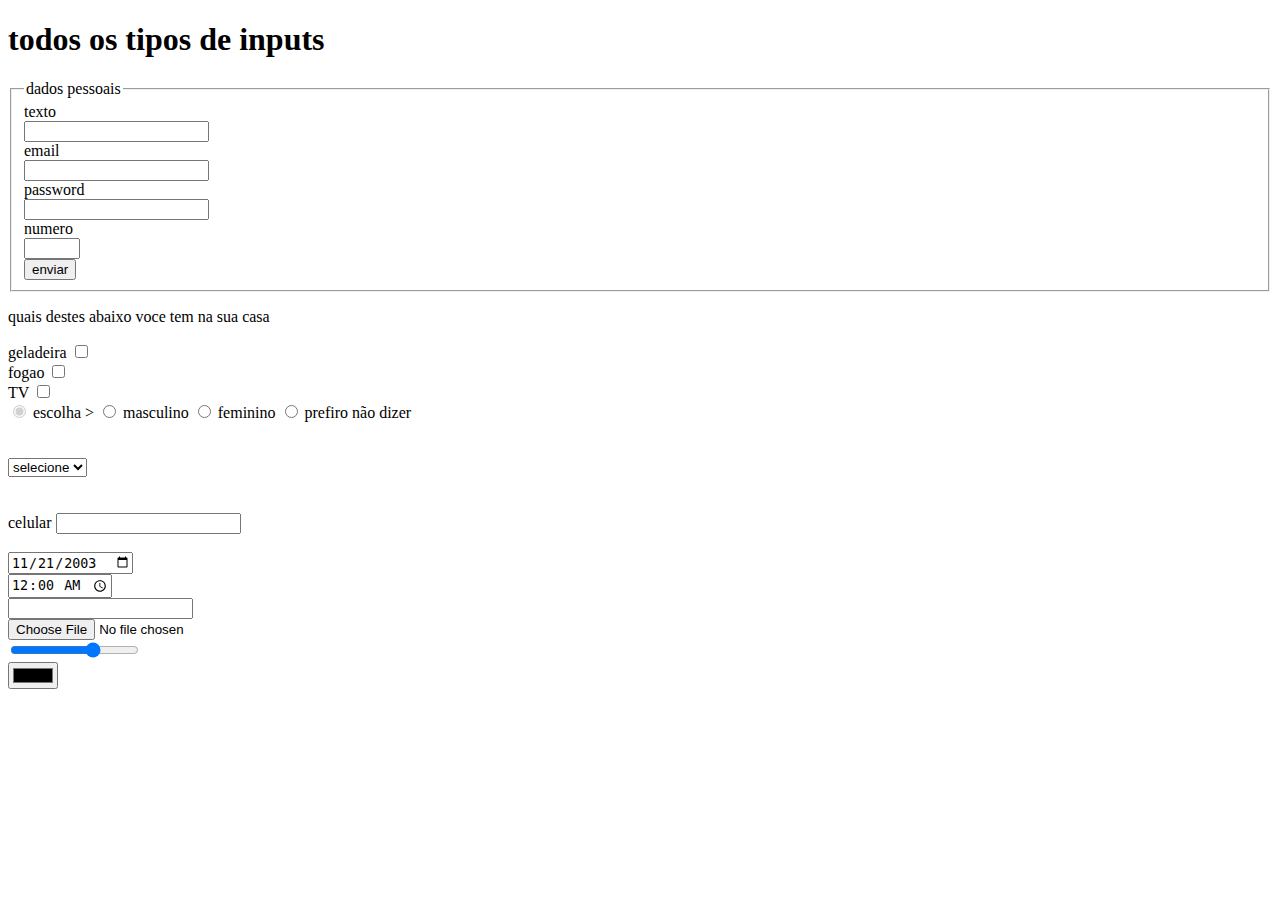
<file: index.html>
<!DOCTYPE html>
<html lang="pt-br">
<head>
    <meta charset="UTF-8">
    <meta http-equiv="X-UA-Compatible" content="IE=edge">
    <meta name="viewport" content="width=device-width, initial-scale=1.0">
    <title>Formulario teste</title>
</head>
<body>
    <h1>todos os tipos de inputs</h1>

    <div>
      <form action="formulario.js" method="get" >
        <fieldset>
            <legend>dados pessoais</legend>
            <label for="texto">texto</label><br>
            <input id="texto" type="text" required ><br>
            <label for="email">email</label><br>
            <input type="email" id="email" required ><br>
            <label for="password">password</label><br>
            <input type="password" required ><br>
            <label for="number">numero</label><br>
            <input id="number" type="number" required  min="5" max="15"><br>
            <input type="submit" value="enviar">
        </fieldset>

        <div>
            <p>quais destes abaixo voce tem na sua casa</p>

            <label for="gela">geladeira</label>
            <input id="gela" type="checkbox"><br>
    
            <label for="fogo">fogao</label>
            <input id="fogo" type="checkbox"><br>
    
            <label for="tv">TV</label>
            <input id="tv" type="checkbox">
        </div>

        <div>
            <input id="none" type="radio" name="sex" checked disabled value="none">
            <label for="none">escolha ></label>

            <input id="mas" type="radio" name="sex" value="mas">
            <label for="mas">masculino</label>

            <input id="fem" type="radio" name="sex" value="fem">
            <label for="fem">feminino</label>

            <input id="not" type="radio" name="sex" value="not">
            <label for="not">prefiro não dizer</label>
        </div><br><br>

        <div>
            <select>
                <option value="nada" selected disabled>selecione</option>
                <option value="janeiro">janeiro</option>
                <option value="fevereiro">fevereiro</option>
                <option value="março">março</option>
                <option value="abril">abril</option>
            </select>
        </div><br><br>

        
        <div>
            <label for="iphone">celular</label>
            <input type="number" name="phone" id="iphone"><br><br>
                
            <input type="date" name="mes" id="imes" value="2003-11-21"><br>
            <input type="time" value="00:00"><br>

            <input type="tel">
        </div>
        <form action="arquivo.js" method="post">
            <input type="file"><br>
            <input type="range" min="2" max="29" value="20"><br>
            <input type="color" >
        </form>
        

      </form>
    </div>

</body>
</html>
</file>
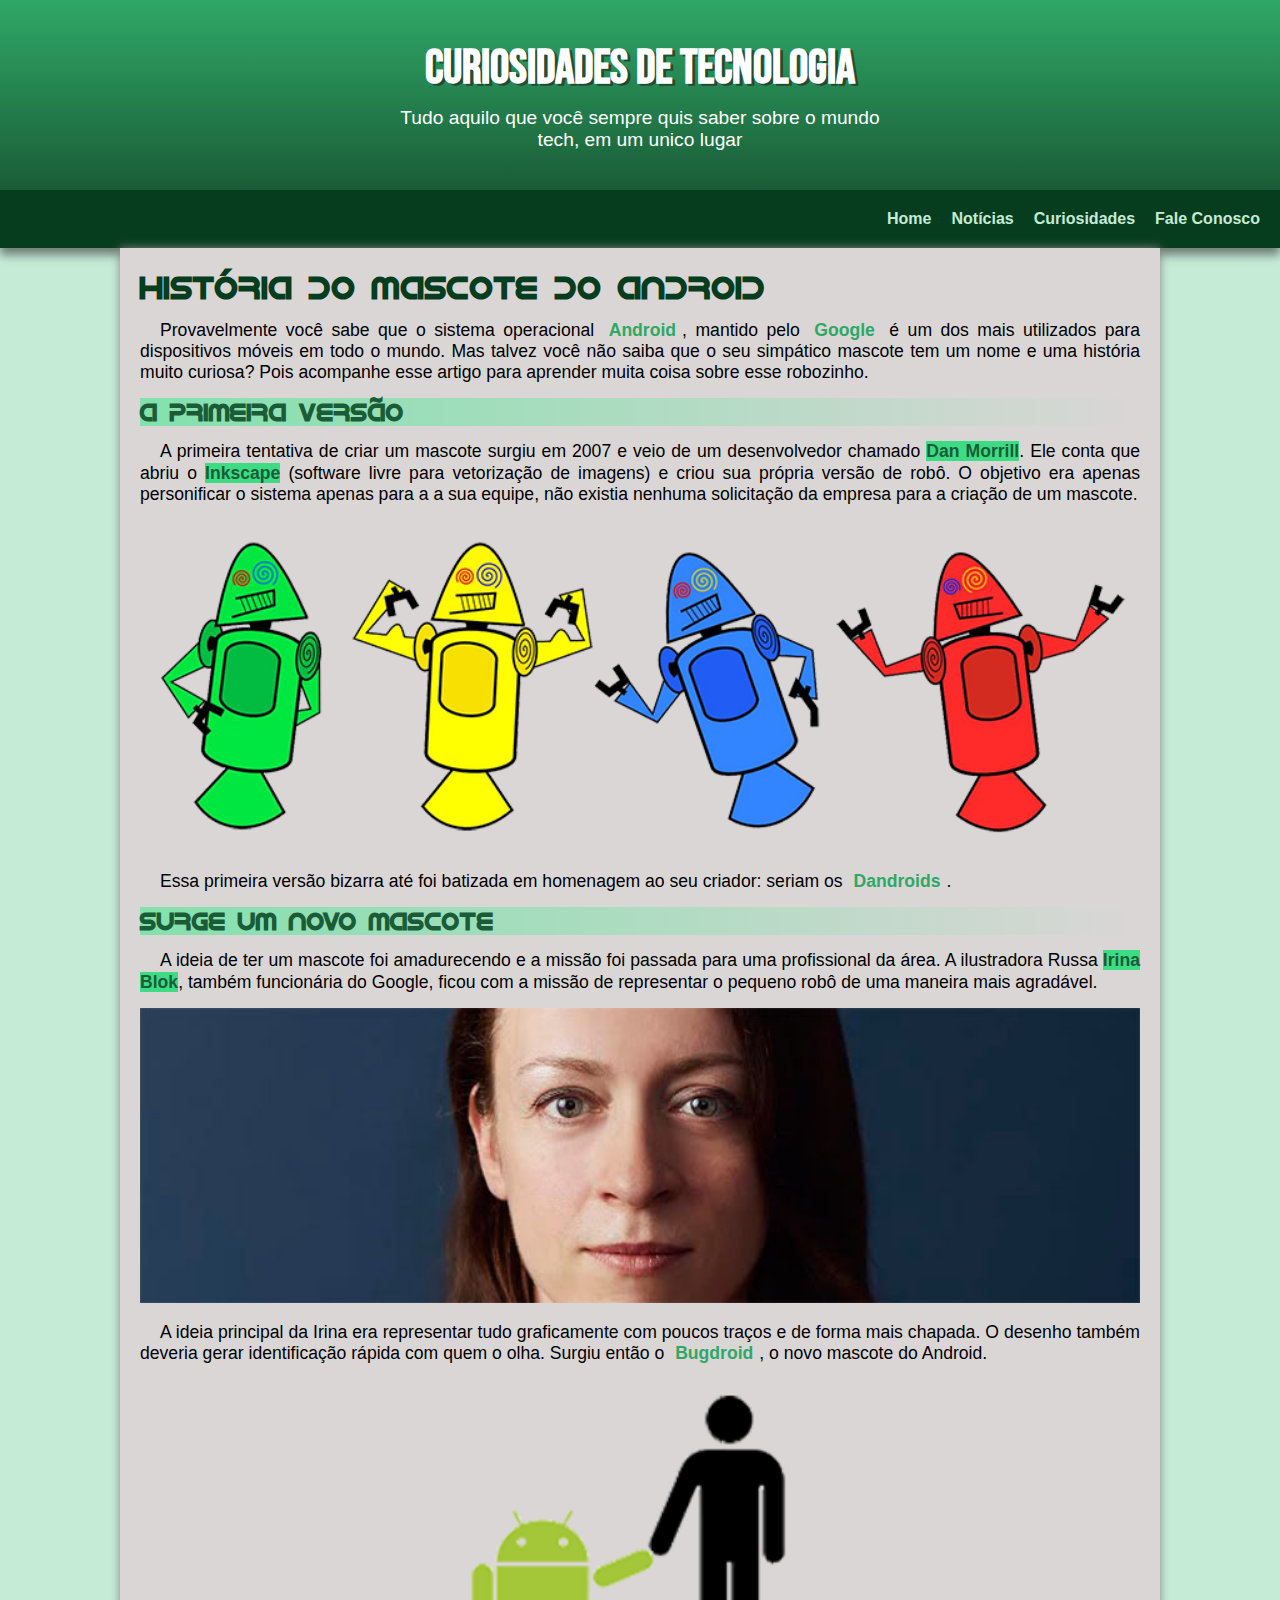
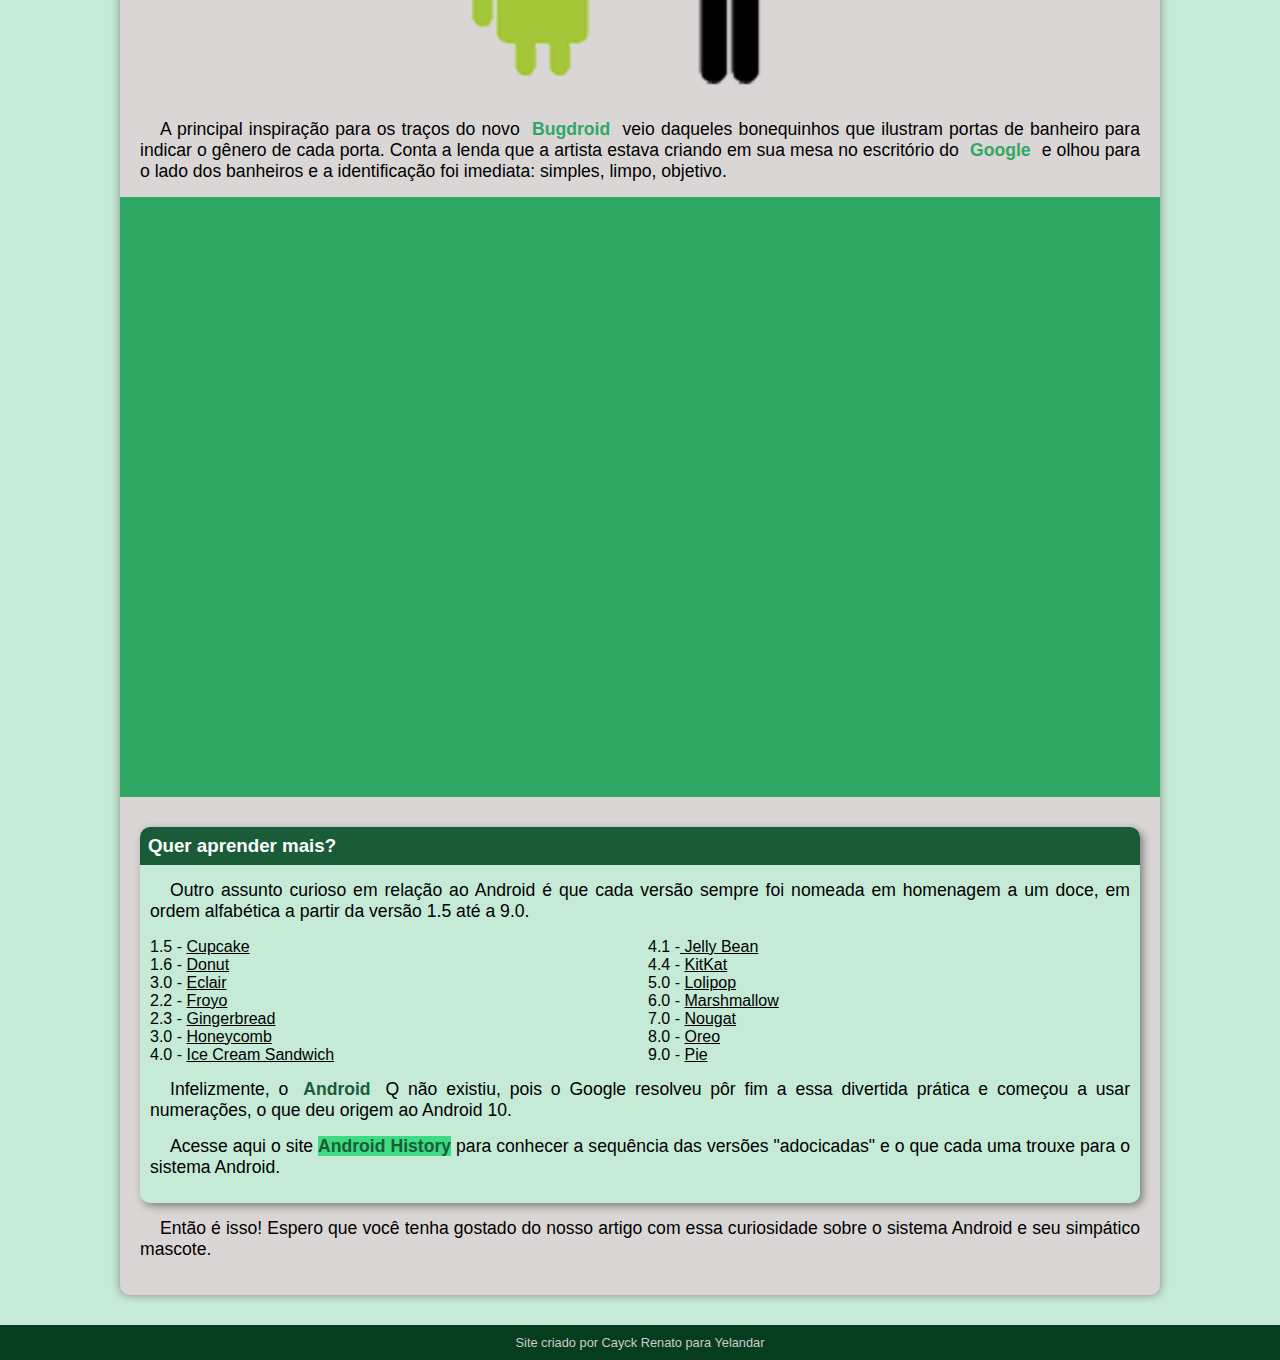
<file: android.html>
<!DOCTYPE html>
<html lang="pt-br">
<head>
    <meta charset="UTF-8">
    <meta http-equiv="X-UA-Compatible" content="IE=edge">
    <meta name="viewport" content="width=device-width, initial-scale=1.0">
    <link rel="shortcut icon" href="midias/imagens/favicon.ico" type="image/x-icon">
    <link rel="stylesheet" href="css/android.css">
    <title>Como surgiu o mascote do Android</title>
</head>
<body>
    <header>
        <h1>Curiosidades de Tecnologia</h1>
        <p>Tudo aquilo que você sempre quis saber sobre o mundo tech, em um unico lugar</p>
    </header>
    <nav>
        <a href="#">Home</a>
        <a href="#">Notícias</a>
        <a href="#">Curiosidades</a>
        <a href="#">Fale Conosco</a>
    </nav>
    <main>
        <article>
            <h1>História do Mascote do Android</h1>

            <p>Provavelmente você sabe que o sistema operacional <strong>Android</strong>, mantido pelo <strong>Google</strong> é um dos mais utilizados para dispositivos móveis em todo o mundo. Mas talvez você não saiba que o seu simpático mascote tem um nome e uma história muito curiosa? Pois acompanhe esse artigo para aprender muita coisa sobre esse robozinho.</p>

            <h2>A primeira versão</h2>

            <p>A primeira tentativa de criar um mascote surgiu em 2007 e veio de um desenvolvedor chamado <a href="#" target="_blank">Dan Morrill</a>. Ele conta que abriu o <a href="#" target="_blank">Inkscape</a> (software livre para vetorização de imagens) e criou sua própria versão de robô. O objetivo era apenas personificar o sistema apenas para a a sua equipe, não existia nenhuma solicitação da empresa para a criação de um mascote.</p>

            <picture>
                <source media="(max-width: 600px)" srcset="midias/imagens/dan-droids-pq.png">
                <img src="midias/imagens/dan-droids.png" alt="Primeiro mascote do Android">
            </picture>

            <p>Essa primeira versão bizarra até foi batizada em homenagem ao seu criador: seriam os <strong>Dandroids</strong>.</p>

            <h2>Surge um novo mascote</h2>

            <p>A ideia de ter um mascote foi amadurecendo e a missão foi passada para uma profissional da área. A ilustradora Russa <a href="#" target="_blank">Irina Blok</a>, também funcionária do Google, ficou com a missão de representar o pequeno robô de uma maneira mais agradável.</p>

            <picture>
                <source media="(max-width: 600px)" srcset="midias/imagens/irina-blok-pq.jpg">
                <img src="midias/imagens/irina-blok.jpg" alt="Irina Blok, criadora do bugdroid">
            </picture>

            <p>A ideia principal da Irina era representar tudo graficamente com poucos traços e de forma mais chapada. O desenho também deveria gerar identificação rápida com quem o olha. Surgiu então o <strong>Bugdroid</strong>, o novo mascote do Android.</p>

    
            <img src="midias/imagens/bugdroid.png" alt="Bugdroid" id="pequena">
            

            <p>A principal inspiração para os traços do novo <strong>Bugdroid</strong> veio daqueles bonequinhos que ilustram portas de banheiro para indicar o gênero de cada porta. Conta a lenda que a artista estava criando em sua mesa no escritório do <strong>Google</strong> e olhou para o lado dos banheiros e a identificação foi imediata: simples, limpo, objetivo.</p>

            <div class="video">
                <iframe width="560" height="315" src="https://www.youtube.com/embed/l2UDgpLz20M" title="YouTube video player" frameborder="0" allow="accelerometer; autoplay; clipboard-write; encrypted-media; gyroscope; picture-in-picture; web-share" allowfullscreen></iframe>
            </div>
            
            <aside>
                <h3>Quer aprender mais?</h3>
                <p>Outro assunto curioso em relação ao Android é que cada versão sempre foi nomeada em homenagem a um doce, em ordem alfabética a partir da versão 1.5 até a 9.0.</p>
                <ul>
                    <li>
                        1.5 - <abbr title="Bolo de copo">Cupcake</abbr>
                    </li>
                    <li>
                        1.6 - <abbr title="Rosquinha">Donut</abbr>
                    </li>
                    <li>
                        3.0 - <abbr title="Bomba">Eclair</abbr>
                    </li>
                    <li>
                        2.2 - <abbr title="Iogurte congelado">Froyo</abbr>
                    </li>
                    <li>
                        2.3 - <abbr title="Biscoito de Gengibre">Gingerbread</abbr>
                    </li>
                    <li>
                        3.0 - <abbr title="Favo de Mel">Honeycomb</abbr>
                    </li>
                    <li>
                        4.0 - <abbr title="Sanduiche de sorvete">Ice Cream Sandwich</abbr>
                    </li>
                    <li>
                        4.1 -<abbr title="Jujuba"> Jelly Bean</abbr>
                    </li>
                    <li>
                        4.4 - <abbr title="Kitkat">KitKat</abbr>
                    </li>
                    <li>
                        5.0 - <abbr title="pirulito">Lolipop</abbr>
                    </li>
                    <li>
                        6.0 - <abbr title="Marshmallow">Marshmallow</abbr>
                    </li>
                    <li>
                        7.0 - <abbr title="Torrone">Nougat</abbr>
                    </li>
                    <li>
                        8.0 - <abbr title="Oreo">Oreo</abbr>
                    </li>
                    <li>
                        9.0 - <abbr title="Torta">Pie</abbr>
                    </li>
                </ul>
                <p>Infelizmente, o <strong>Android</strong> Q não existiu, pois o Google resolveu pôr fim a essa divertida prática e começou a usar numerações, o que deu origem ao Android 10.</p>
                <p>Acesse aqui o site <a href="" target="_blank">Android History</a> para conhecer a sequência das versões "adocicadas" e o que cada uma trouxe para o sistema Android.</p>
            </aside>
            

            <p>Então é isso! Espero que você tenha gostado do nosso artigo com essa curiosidade sobre o sistema Android e seu simpático mascote.</p>
        </article>
    </main>
    <footer>
        <p>Site criado por Cayck Renato para Yelandar</p>
    </footer>
</body>
</html>
</file>
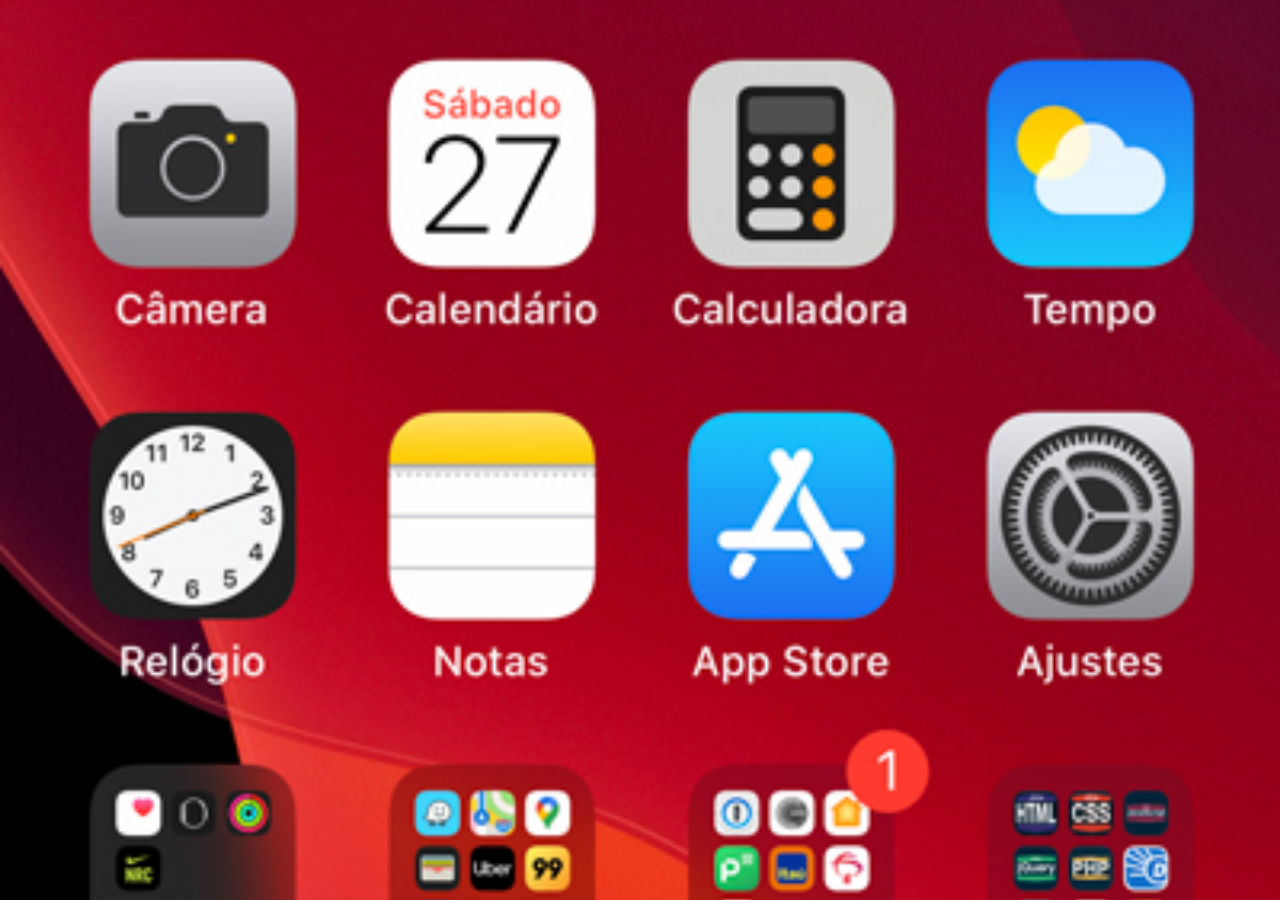
<file: home.html>
<!DOCTYPE html>
<html lang="pt-br">
<head>
    <meta charset="UTF-8">
    <meta http-equiv="X-UA-Compatible" content="IE=edge">
    <meta name="viewport" content="width=device-width, initial-scale=1.0">
    <title>Home</title>
    <style>
        *{
            margin: 0;
            padding: 0;
        }

        body{
            width: 100vw;
            height: 100vh;
            background: url(midias/newproj-midia/tela-home.jpg) no-repeat black top center;
            background-size: cover;
        }
    </style>
</head>
<body>
    
</body>
</html>
</file>
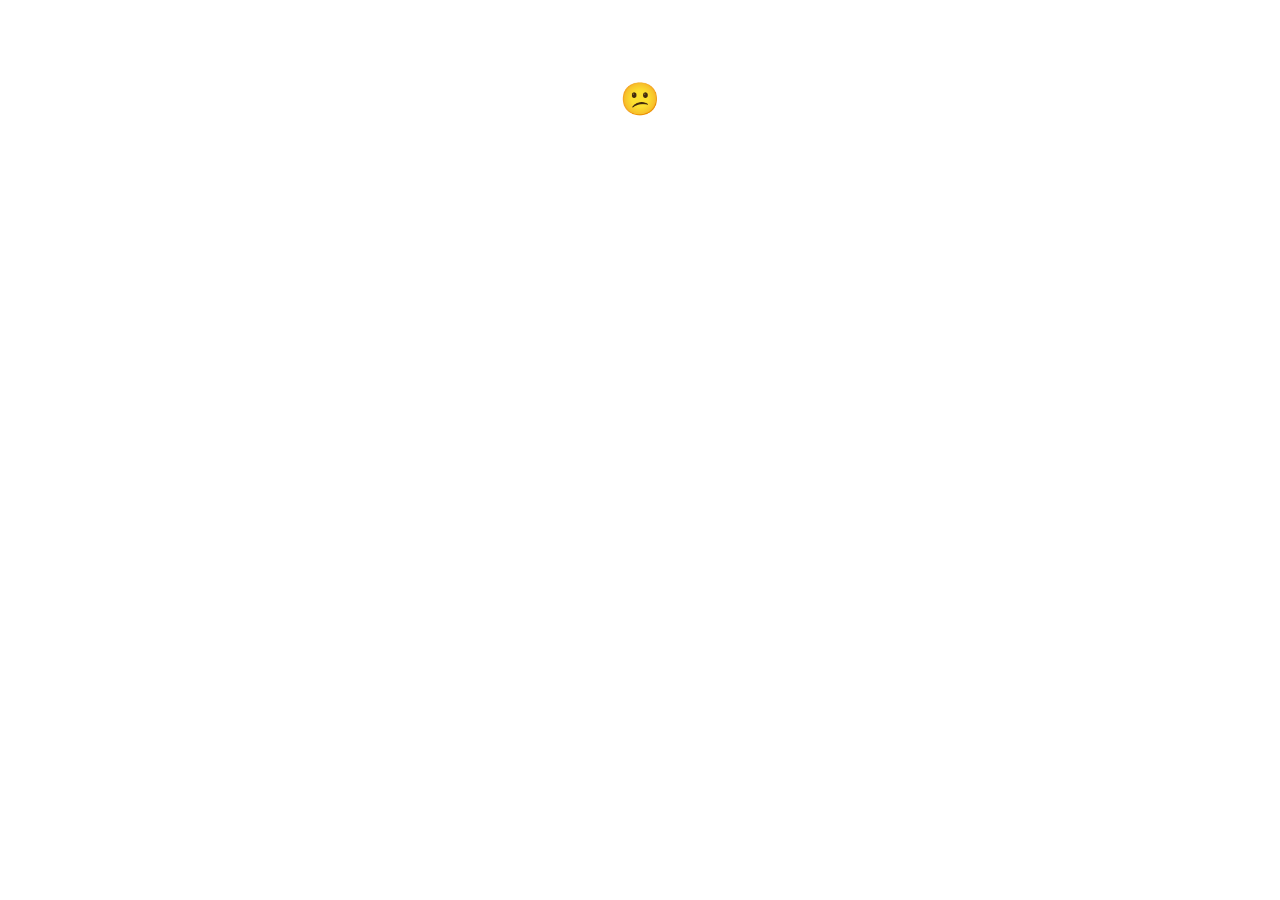
<file: mid2.html>
<!DOCTYPE html>
<html lang="pt-br">
<head>
    <meta charset="UTF-8">
    <meta http-equiv="X-UA-Compatible" content="IE=edge">
    <meta name="viewport" content="width=device-width, initial-scale=1.0">
    <title>Document</title>
    <style>
        h1{
            font-family: Arial, Helvetica, sans-serif;
            text-align: center;
            color: white;
            cursor: pointer;
        }
    </style>
</head>
<body>
    <h1>Projeto Não Terminado</h1>
    <h1>😕</h1>
</body>
</html>
</file>
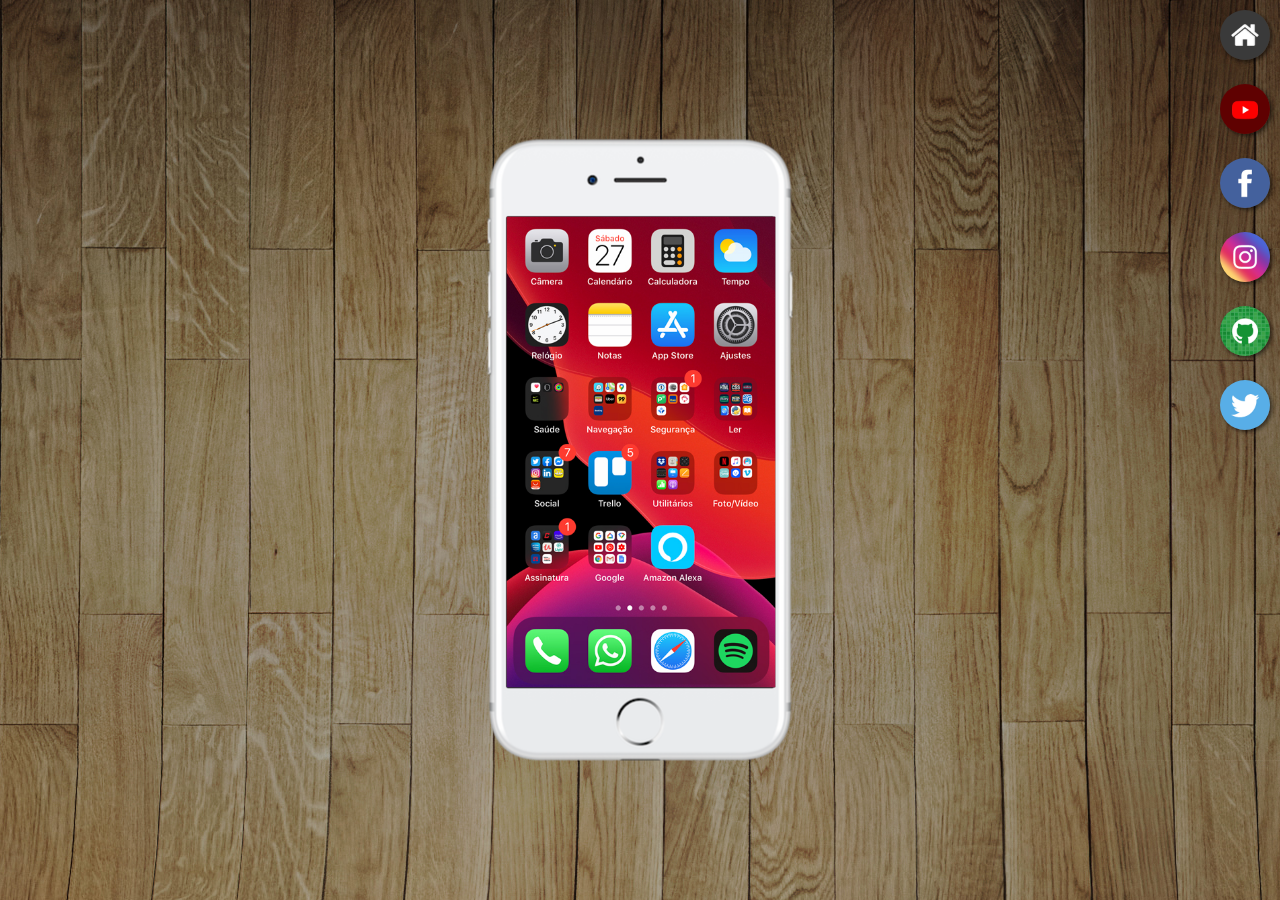
<file: midsocial.html>
<!DOCTYPE html>
<html lang="pt-br">
<head>
    <meta charset="UTF-8">
    <meta http-equiv="X-UA-Compatible" content="IE=edge">
    <meta name="viewport" content="width=device-width, initial-scale=1.0">
    <link rel="shortcut icon" href="midias/newproj-midia/favicon.ico" type="image/x-icon">
    <link rel="stylesheet" href="css/midsocial.css">
    <title>Projeto Rede Sociais</title>
</head>
<body>
    <main>
        <section id="telefone">
            <iframe src="home.html" frameborder="0" name="tela" id="tela">
                seu navegador não é compatível com este recurso
            </iframe>
        </section>
        <section id="redes-sociais">
            <a href="home.html" target="tela"><img src="midias/newproj-midia/logo-home.jpg" alt="Home"></a><br>
            <a href="youtube.html" target="tela"><img src="midias/newproj-midia/logo-youtube.jpg" alt=""></a><br>
            <a href="mid2.html" target="tela"><img src="midias/newproj-midia/logo-facebook.jpg" alt=""></a><br>
            <a href="mid2.html" target="tela"><img src="midias/newproj-midia/logo-instagram.jpg" alt=""></a><br>
            <a href="mid2.html" target="tela"><img src="midias/newproj-midia/logo-github.jpg" alt=""></a><br>
            <a href="mid2.html" target="tela"><img src="midias/newproj-midia/logo-twitter.jpg" alt=""></a>
        </section>
    </main>
</body>
</html>
</file>
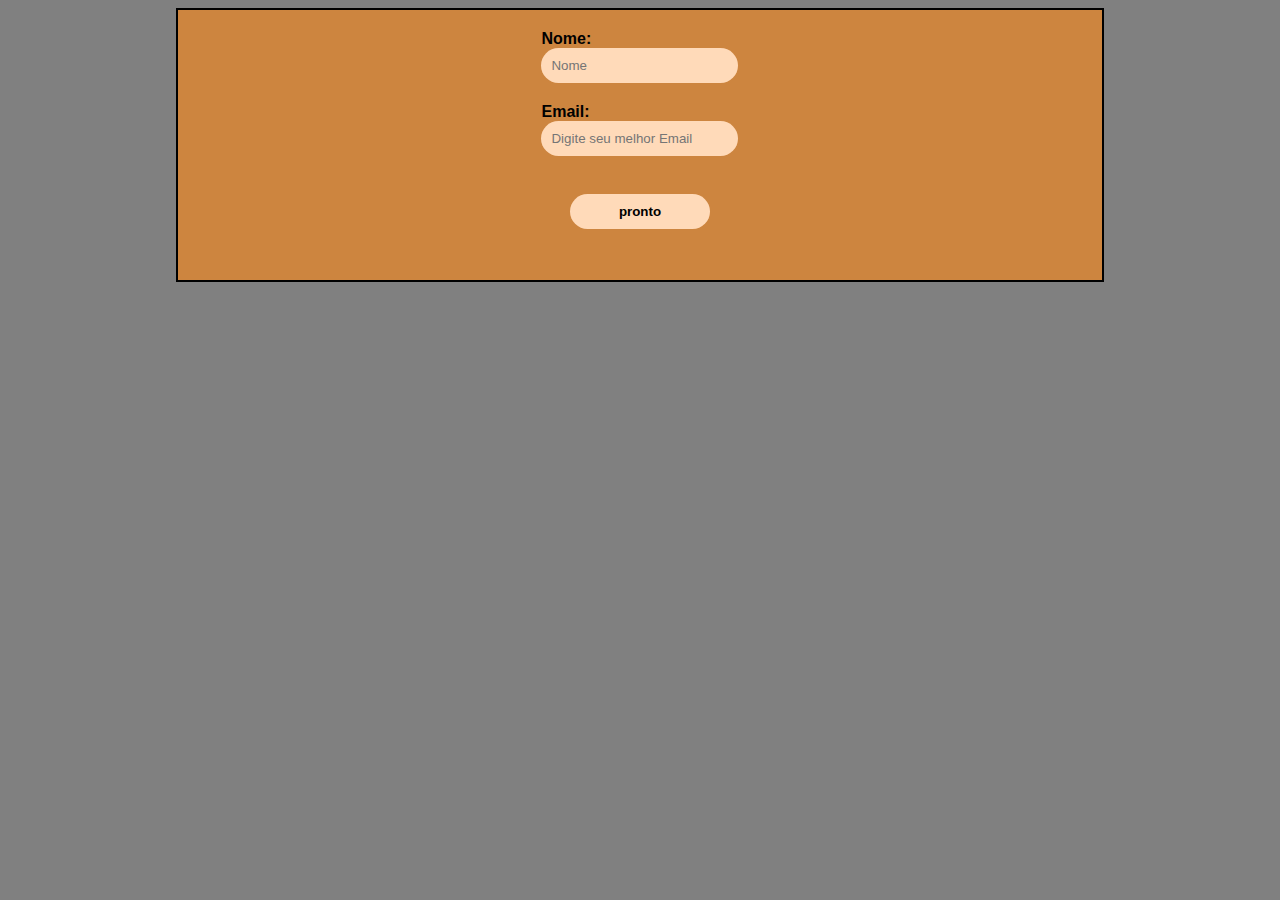
<file: proj.html>
<!DOCTYPE html>
<html lang="pt-br">
<head>
    <meta charset="UTF-8">
    <meta http-equiv="X-UA-Compatible" content="IE=edge">
    <meta name="viewport" content="width=device-width, initial-scale=1.0">
    <meta name="Agência fake" content="Um site de exemplo do modulo">
    <meta name="keywords" content="agencia css html">
    <link rel="stylesheet" href="css/stilo.css">
    <title>Agência fake aula</title>
</head>
<body>
    <header>
        <div>
            <form action="">
                <label for="Nome">
                    <span>Nome:</span>
                    <input id="Nome" type="text" placeholder="Nome" required>
                </label>

                <label for="email">
                    <span>Email:</span>
                    <input id="email" type="email" placeholder="Digite seu melhor Email" required><br>

                    <input id="pronto" type="submit" value="pronto">
                </label>
            </form>
        </div>
    </header>
</body>
</html>
</file>
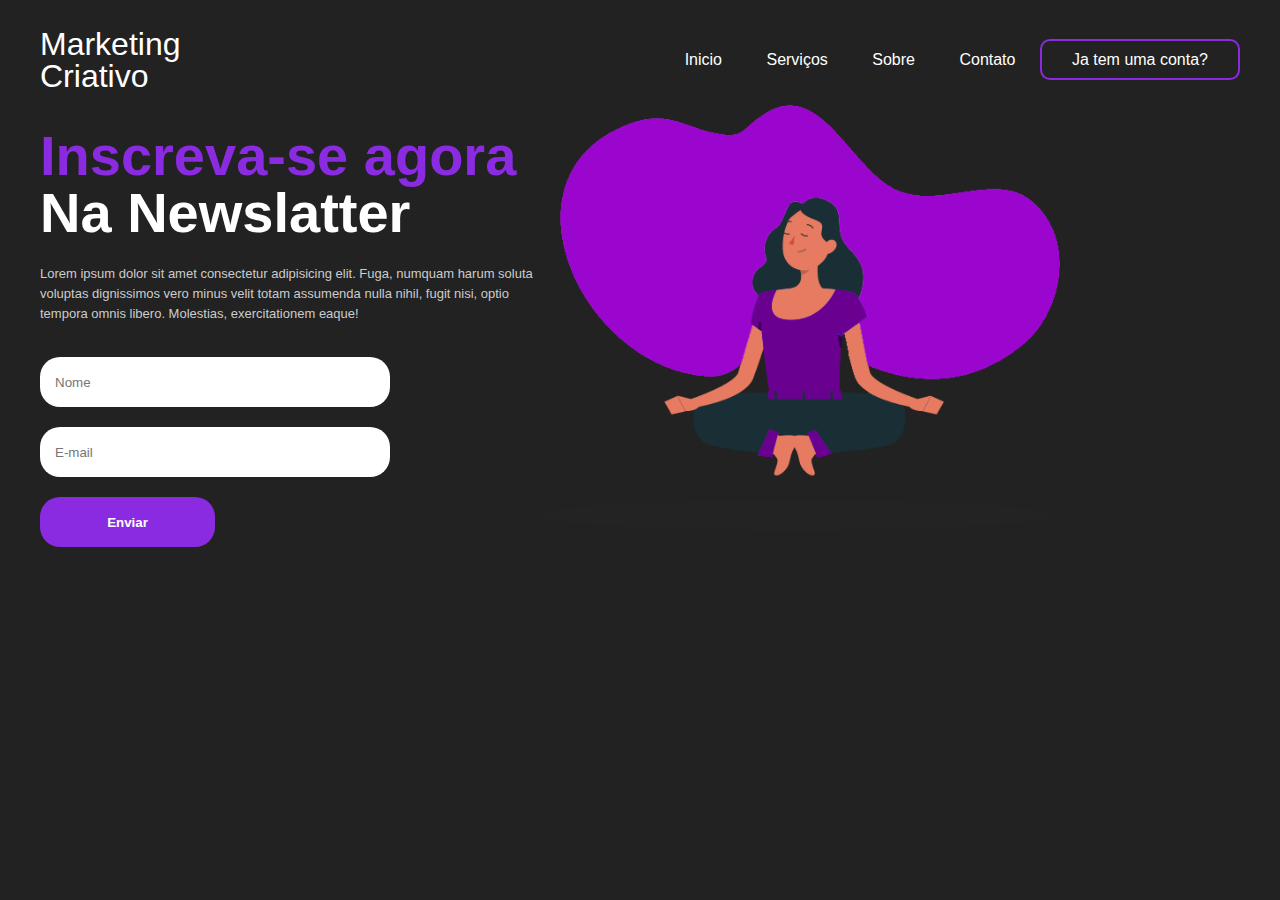
<file: proj2.html>
<!DOCTYPE html>
<html lang="pt-br">
<head>
    <meta charset="UTF-8">
    <meta http-equiv="X-UA-Compatible" content="IE=edge">
    <meta name="viewport" content="width=device-width, initial-scale=1.0">
    <link rel="stylesheet" href="css/style.css">
    <link rel="stylesheet" href="css/media.css">
    <title>Formulário</title>
</head>
<body>
    <header>

        <div id="title">
            <h1>Marketing</h1>
            <h1>Criativo</h1>
        </div>

        <ul>
            <a href="#"><li>Inicio</li></a>
            <a href="#"><li>Serviços</li></a>
            <a href="#"><li>Sobre</li></a>
            <a href="#"><li>Contato</li></a>
            <a href="#" id="signup"><li>Ja tem uma conta?</li></a>
        </ul>
    </header>

        <main>
            <aside>
                <h2><span>Inscreva-se agora</span></h2>
                <h2 id="h2">Na Newslatter</h2>
                <p>Lorem ipsum dolor sit amet consectetur adipisicing elit. Fuga, numquam harum soluta voluptas dignissimos vero minus velit totam assumenda nulla nihil, fugit nisi, optio tempora omnis libero. Molestias, exercitationem eaque!</p>
                <form>
                    <input type="text" placeholder="Nome" required>
                    <input type="email" placeholder="E-mail" required>
                    <input type="submit" value="Enviar">
                </form>
            </aside>

            <article>
                <img src="midias/77d0a7c454e658833800528e748edbe9.png" alt="pessoa meditando" width="520px">
            </article>
        </main>  
</body>
</html>
</file>
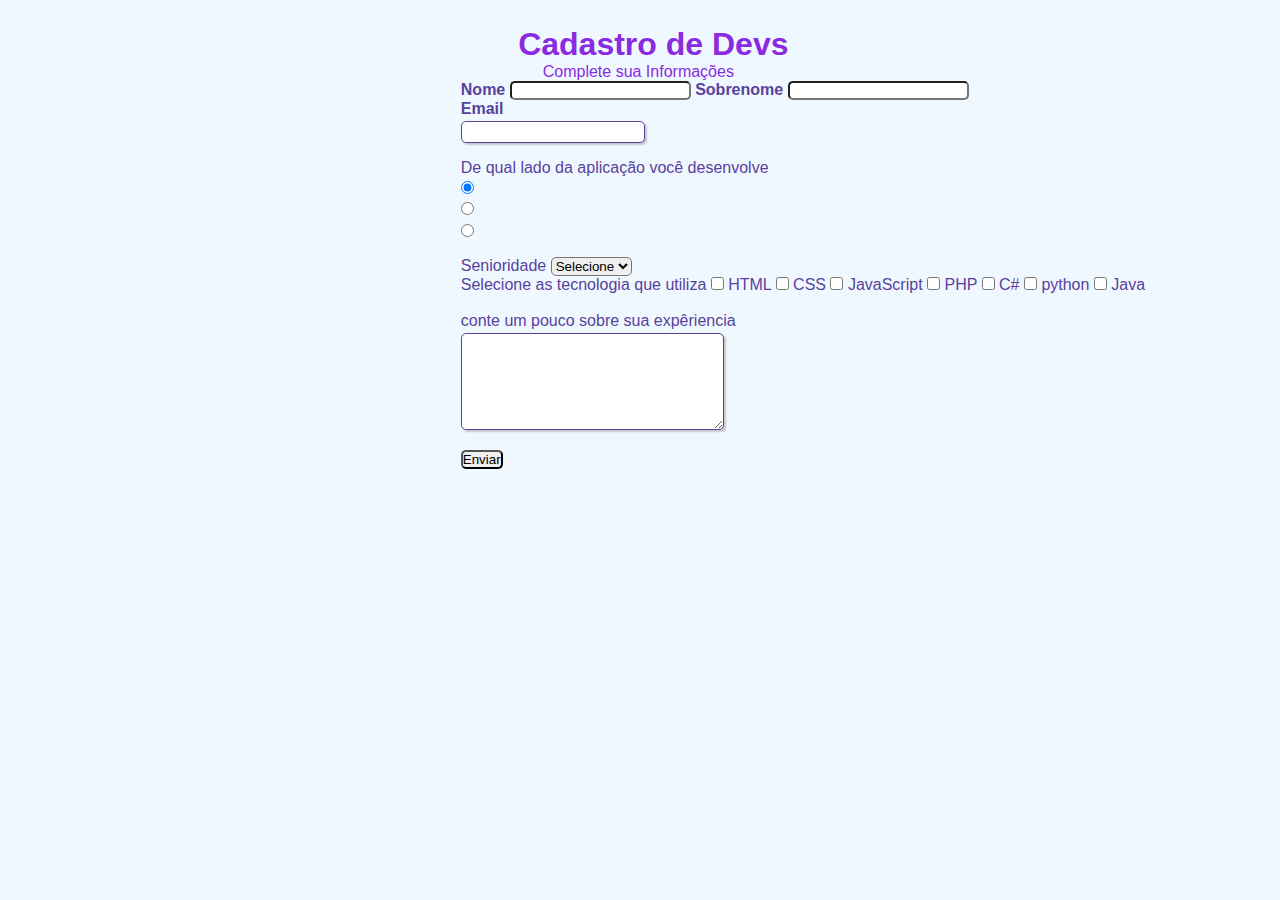
<file: proj3.html>
<!DOCTYPE html>
<html lang="pt-br">
<head>
    <meta charset="UTF-8">
    <meta http-equiv="X-UA-Compatible" content="IE=edge">
    <meta name="viewport" content="width=device-width, initial-scale=1.0">
    <link rel="stylesheet" href="css/proj3.css">
    <title>Cadastro de Devs</title>
</head>
<body>
    <div>
        <h1 id="titulo">Cadastro de Devs</h1>
        <p id="subtitulo">Complete sua Informações</p>
    </div>

    <form>
        <fieldset class="grupo">
            <div>
                <label for="nome"><strong>Nome</strong></label>
                    <input id="nome" type="text">

                    <label for="sobre-nome"><strong>Sobrenome</strong></label>
                    <input id="sobre-nome" type="text">
            </div>
        </fieldset>

        <div class="campo">
                <label for="email"><strong>Email</strong></label>
               <input id="email" nome="email" type="email" required> 
        </div>

        <div class="campo">
            <label>De qual lado da aplicação você desenvolve</label>
            <label for="frontend">
                <input type="radio" name="devweb" id="frontend" value="Front-end" checked>
            </label>
            <label for="Backend">
                <input type="radio" name="devweb" id="backend" value="Back-end">
            </label>
            <label for="fullstack">
                <input type="radio" name="devweb" id="fullstack" value="Full-stack">
            </label>
        </div>

        <div>
            <label for="senioridade">Senioridade</label>
            <select id="Senioridade">
                <option selected disabled value="">Selecione</option>
                <option>Junior</option>
                <option>Pleno</option>
                <option>Senior</option>
            </select>
        </div>

        <fieldset>
            <div id="check">
                <label for="">Selecione as tecnologia que utiliza</label>

                <input type="checkbox" id="tecnologia1" name="tecnologia1" value="HTML">
                <label for="tecnologia1">HTML</label>
                
                <input type="checkbox" id="tecnologia2" name="tecnologia2" value="CSS">
                <label for="tecnologia2">CSS</label>
                
                <input type="checkbox" id="tecnologia3" name="tecnologia3" value="javascript">
                <label for="tecnologia3">JavaScript</label>
                
                <input type="checkbox" id="tecnologia4" name="tecnologia4" value="PHP">
                <label for="tecnologia4">PHP</label>
                
                <input type="checkbox" id="tecnologia5" name="tecnologia5" value="C#">
                <label for="tecnologia5">C#</label>
                
                <input type="checkbox" id="tecnologia6" name="tecnologia6" value="python">
                <label for="tecnologia6">python</label>
                
                <input type="checkbox" id="tecnologia7" name="tecnologia7" value="java">
                <label for="tecnologia7">Java</label>           
            </div>

        </fieldset>

        <div class="campo">
            <br>
            <label for="">conte um pouco sobre sua expêriencia</label>
            <textarea name="experiencia" id="experiencia" cols="30" rows="6"></textarea>
        </div>

        <button type="submit" class="butao">Enviar</button>

    </form>


</body>
</html>
</file>
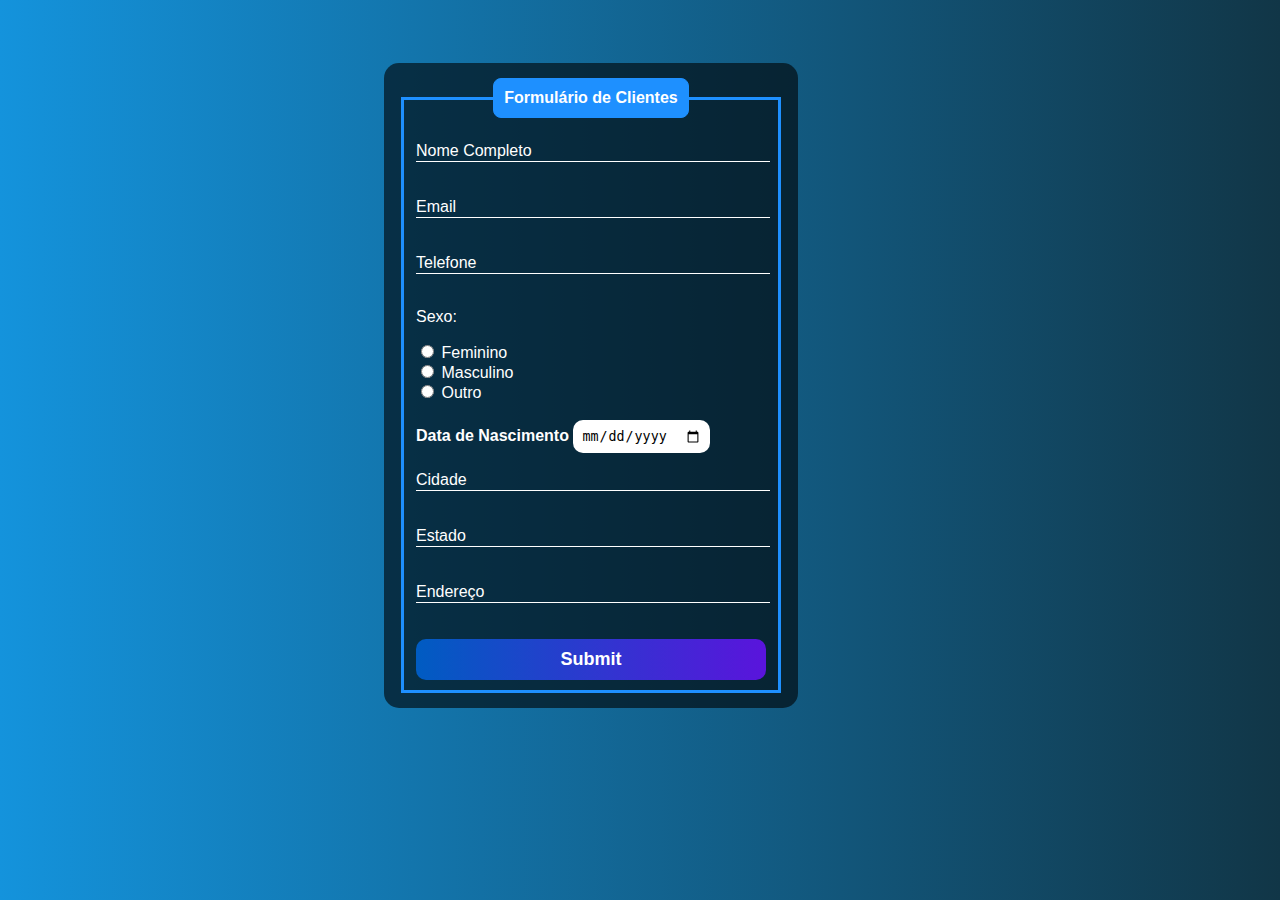
<file: proj4.html>
<!DOCTYPE html>
<html lang="pt-br">
<head>
    <meta charset="UTF-8">
    <meta http-equiv="X-UA-Compatible" content="IE=edge">
    <meta name="viewport" content="width=device-width, initial-scale=1.0">
    <link rel="stylesheet" href="css/proj4.css">
    <title>Formulário de Clientes</title>
</head>
<body>
    <div class="box">
       <form>
        <fieldset>
            <legend><b>Formulário de Clientes</b></legend>
            <br>
            <div class="inputbox">
                <input type="text" name="nome" id="nome" class="inputuser" required>
                <label for="nome" class="labelinput">Nome Completo</label>
            </div>
            <br><br>
            <div class="inputbox">
                <input type="email" name="email" id="email" class="inputuser" required>
                <label for="nome" class="labelinput">Email</label>
            </div>
            <br><br>
            <div class="inputbox">
                <input type="tel" name="telefone" id="tel" class="inputuser" required>
                <label for="telefone" class="labelinput">Telefone</label>
            </div>   
            <br>

            <p>Sexo:</p>
            <input type="radio" id="feminino" name="genero" value="feminino" required>
            <label for="feminino">Feminino</label> <br>

            <input type="radio" id="masculino" name="genero" value="masculino" required>
            <label for="masculino">Masculino</label>   <br>

            <input type="radio" id="outro" name="genero" value="outro" required>
            <label for="outro">Outro</label>   
            <br><br>
            
               <label for="data-nascimento"><b>Data de Nascimento</b></label>
               <input type="date" name="data-nascimento" id="data-nascimento"  required>
            <br><br>

            <div class="inputbox">
                <input type="text" name="cidade" id="cidade" class="inputuser" required>
                <label for="cidade" class="labelinput">Cidade</label>
            </div>
            <br><br>
            <div class="inputbox">
                <input type="text" name="estado" id="estado" class="inputuser" required>
                <label for="estado" class="labelinput">Estado</label>
            </div>
            <br><br>
            <div class="inputbox">
                <input type="text" name="endereco" id="endereco" class="inputuser" required>
                <label for="endereco" class="labelinput">Endereço</label>
            </div>
            <br><br>

            <input type="submit" name="submit" id="submit">
        </fieldset>
       </form>
    </div>
</body>
</html>
</file>
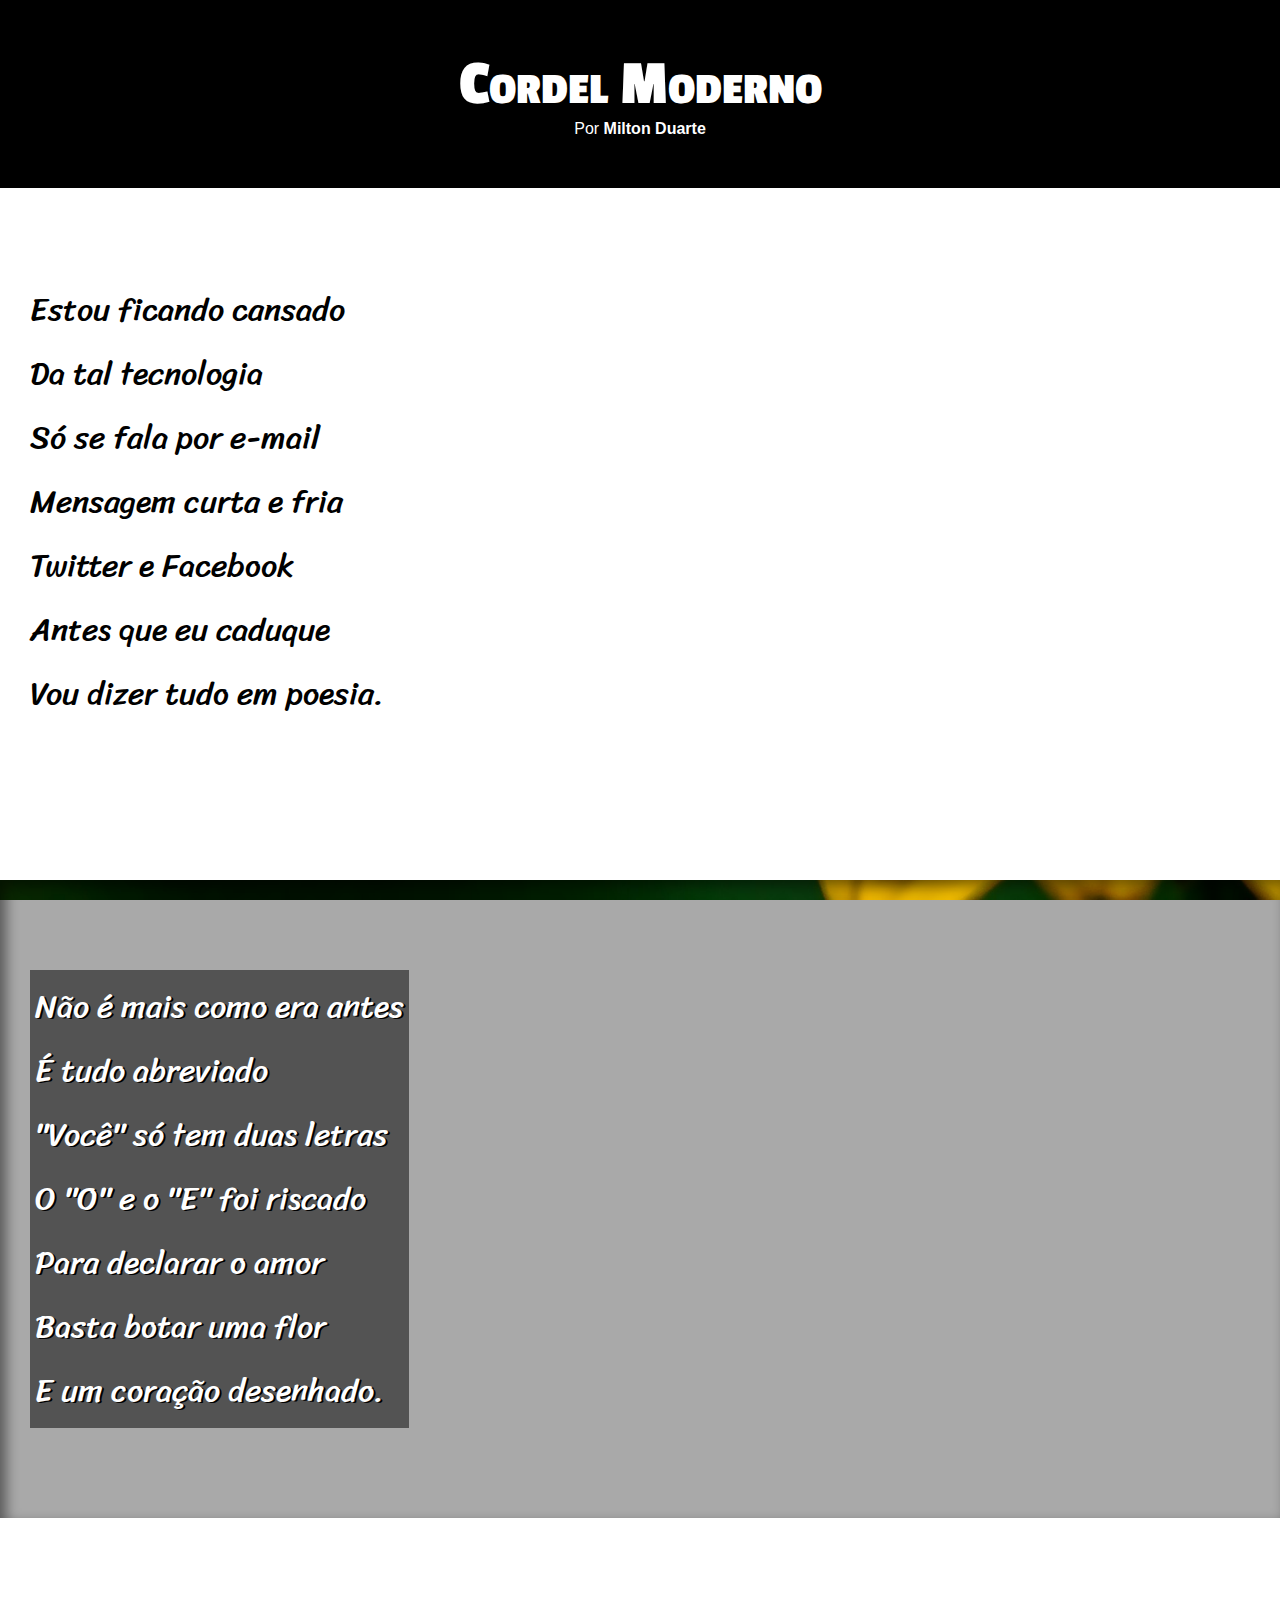
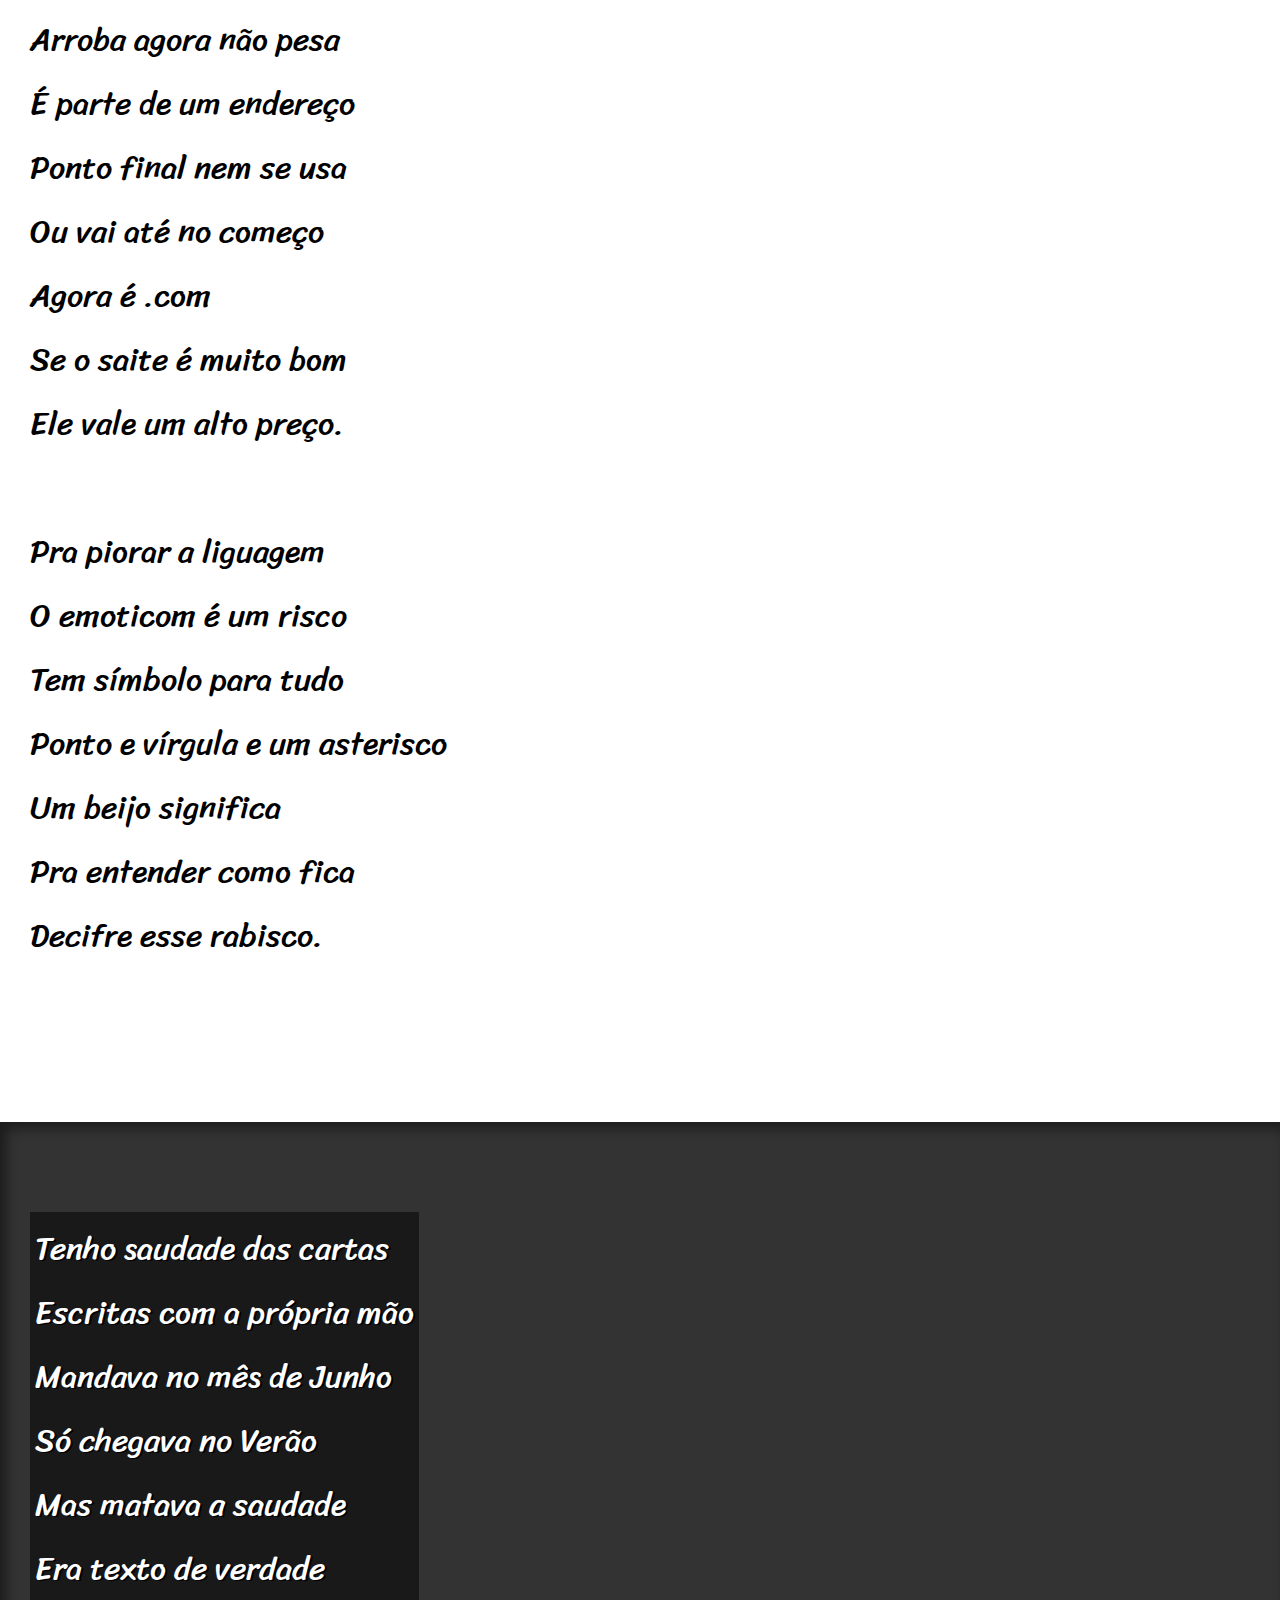
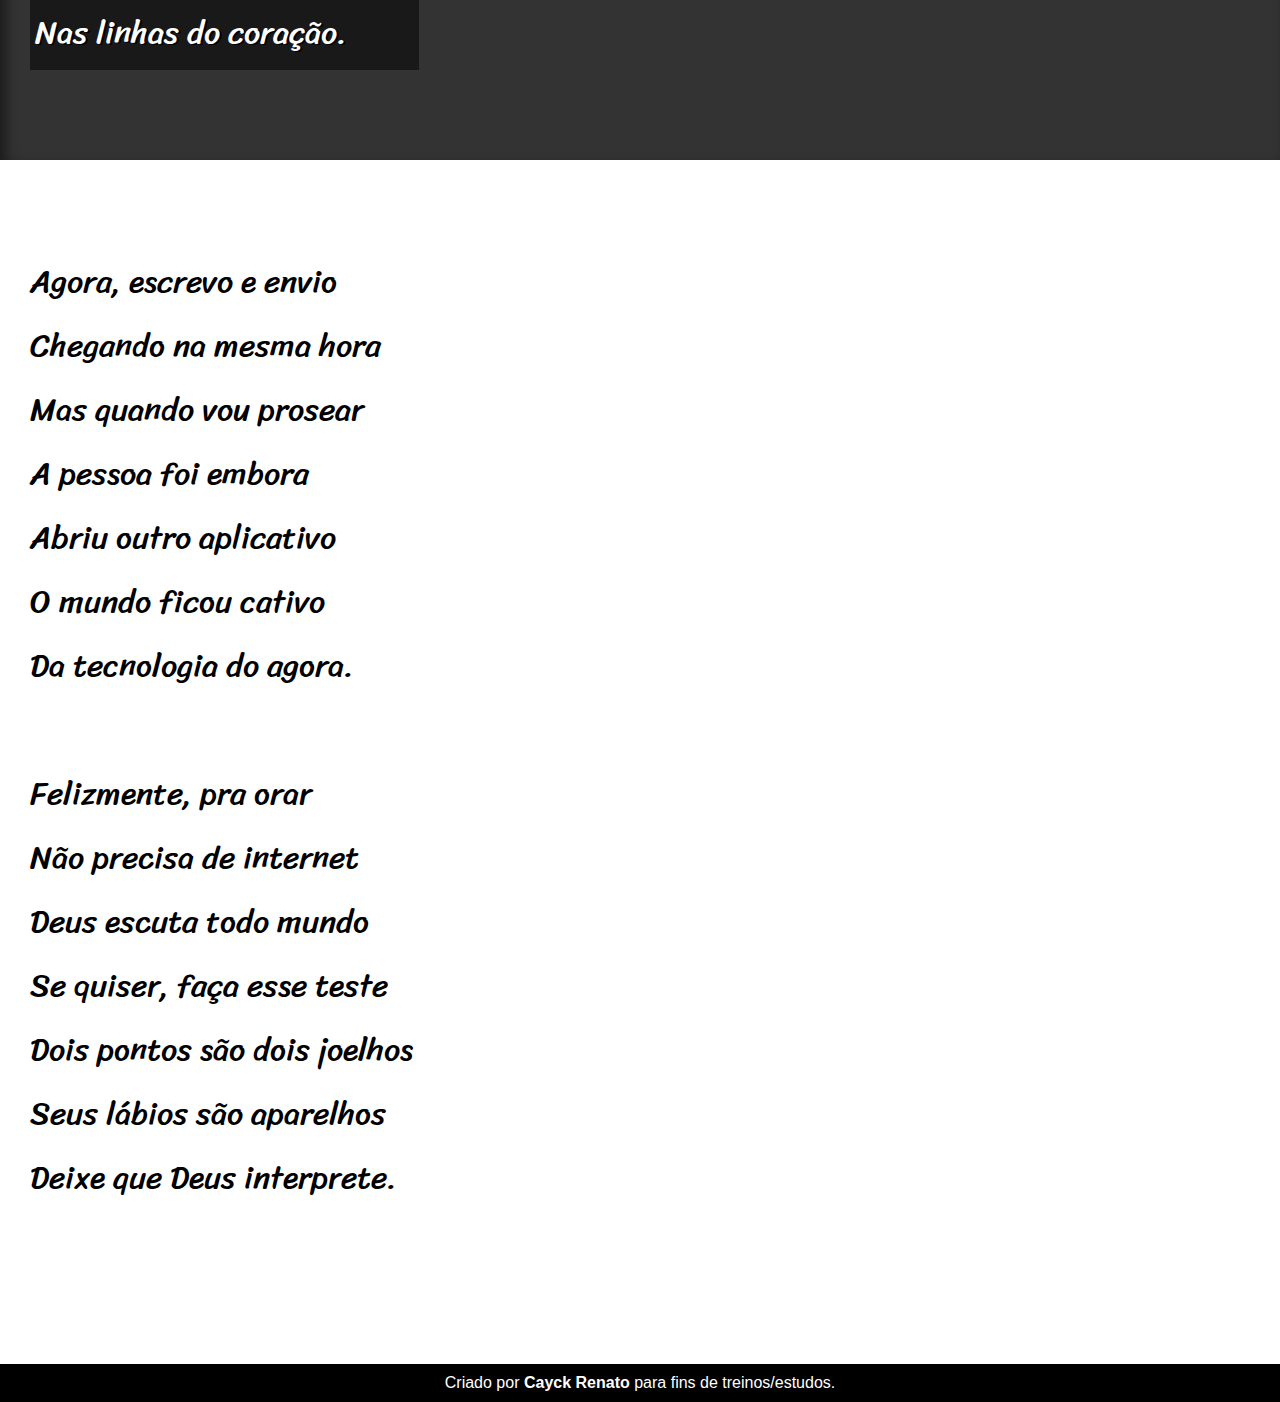
<file: projcordel.html>
<!DOCTYPE html>
<html lang="pt-br">
<head>
    <meta charset="UTF-8">
    <meta http-equiv="X-UA-Compatible" content="IE=edge">
    <meta name="viewport" content="width=device-width, initial-scale=1.0">
    <link rel="stylesheet" href="css/projcordel.css">
    <title>Document</title>
</head>
<body>
    <header>
        <h1>Cordel Moderno</h1>
        <p>
            Por <a href="https://www.recantodasletras.com.br/poesias/3186743" target="_blank">Milton Duarte</a>
        </p>
    </header>

    <section class="normal">
        <p>
            Estou ficando cansado <br>
            Da tal tecnologia <br>
            Só se fala por e-mail <br>
            Mensagem curta e fria <br>
            Twitter e Facebook <br>
            Antes que eu caduque <br>
            Vou dizer tudo em poesia.
        </p>
    </section>

    <section class="imagem" id="img">
        <p>
            Não é mais como era antes <br>
            É tudo abreviado<br>
            "Você" só tem duas letras <br>
            O "O" e o "E" foi riscado <br>
            Para declarar o amor <br>
            Basta botar uma flor <br>
            E um coração desenhado.
        </p>
    </section>

    <section class="normal">
        <p>
            Arroba agora não pesa <br>
            É parte de um endereço <br>
            Ponto final nem se usa <br>
            Ou vai até no começo <br>
            Agora é .com <br>
            Se o saite é muito bom <br>
            Ele vale um alto preço.
        </p>

        <p>
            Pra piorar a liguagem <br>
            O emoticom é um risco <br>
            Tem símbolo para tudo <br>
            Ponto e vírgula e um asterisco <br>
            Um beijo significa <br>
            Pra entender como fica <br>
            Decifre esse rabisco.
        </p>
    </section>

    <section class="imagem" id="img02">
        <p>
            Tenho saudade das cartas <br>
            Escritas com a própria mão <br>
            Mandava no mês de Junho <br>
            Só chegava no Verão <br>
            Mas matava a saudade <br>
            Era texto de verdade <br>
            Nas linhas do coração.
        </p>
    </section>

    <section class="normal">
        <p>
            Agora, escrevo e envio <br>
            Chegando na mesma hora <br>
            Mas quando vou prosear <br>
            A pessoa foi embora <br>
            Abriu outro aplicativo <br>
            O mundo ficou cativo <br>
            Da tecnologia do agora.
        </p>

        <p>
            Felizmente, pra orar <br>
            Não precisa de internet <br>
            Deus escuta todo mundo <br>
            Se quiser, faça esse teste <br>
            Dois pontos são dois joelhos <br>
            Seus lábios são aparelhos <br>
            Deixe que Deus interprete.
        </p>
    </section>

    <footer>
        Criado por <a href="https://github.com/Cayck-Renato" target="_blank">Cayck Renato</a> para fins de treinos/estudos.
    </footer>
</body>
</html>
</file>
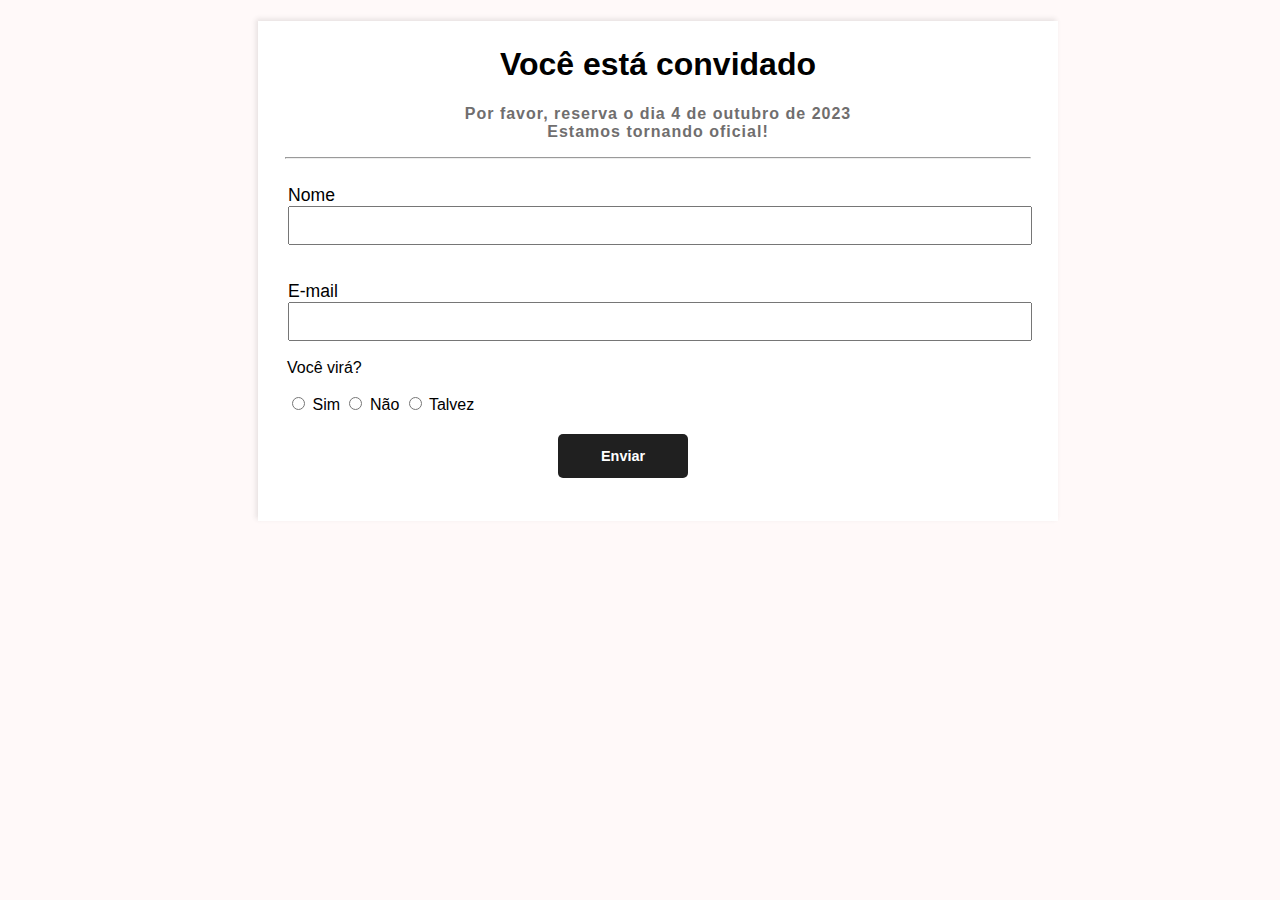
<file: temp.html>
<!DOCTYPE html>
<html lang="pt-br">
<head>
    <meta charset="UTF-8">
    <meta http-equiv="X-UA-Compatible" content="IE=edge">
    <meta name="viewport" content="width=device-width, initial-scale=1.0">
    <link rel="stylesheet" href="css/temp.css">
    <title>Template</title>
</head>
<body>

        <div class="oi">
            <h1>Você está convidado</h1>
                <p>Por favor, reserva o dia 4 de outubro de 2023 <br> Estamos tornando oficial!</p>
                <hr>
            <form autocomplete="off">
                
                <label for="nome"><br>
                        <span class="one">Nome</span><br><!--minlenght = minimo de caracteres/ maxlenght = maximo de caracteres-->
                        <input type="text" id="nome" class="one" name="nome" required minlength="4" maxlength="30">
                </label><br><br><br>

                <label for="email">
                        <span class="one">E-mail</span><br>
                        <input type="email" id="email" class="one" name="email" required>
                </label><br><br>
                               
                <div class="two">
                    <span>Você virá?</span><br>
                    <input id="sim" type="radio" name="son" class="vira">
                    <label for="sim">Sim</label>
        
                    <input id="nao" type="radio" name="son">
                    <label for="nao">Não</label>
        
                    <input id="talvez" type="radio" name="son">
                    <label for="talvez">Talvez</label>
                </div>  

                <input type="submit" value="Enviar">
            </form>
        </div>    
</body>
</html>
</file>
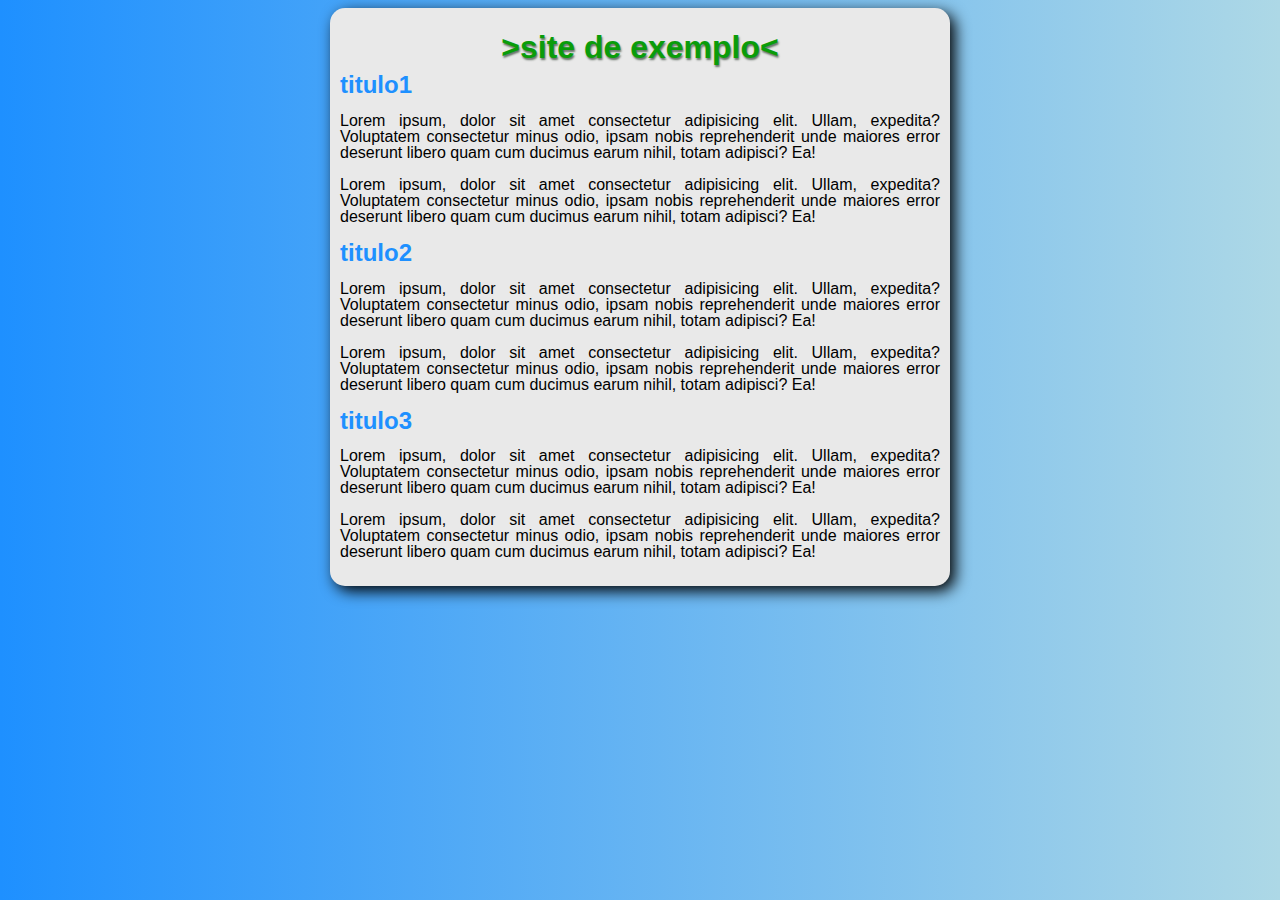
<file: testando.html>
<!DOCTYPE html>
<html lang="pt-br">
<head>
    <meta charset="UTF-8">
    <meta http-equiv="X-UA-Compatible" content="IE=edge">
    <meta name="viewport" content="width=device-width, initial-scale=1.0">
    <link rel="stylesheet" href="css/testando.css">
    <title>testando</title>
</head>
<body>
    <main>
        <h1>site de exemplo</h1>
        <h2>titulo1</h2>
        <p>Lorem ipsum, dolor sit amet consectetur adipisicing elit. Ullam, expedita? Voluptatem consectetur minus odio, ipsam nobis reprehenderit unde maiores error deserunt libero quam cum ducimus earum nihil, totam adipisci? Ea!</p>
        <p>Lorem ipsum, dolor sit amet consectetur adipisicing elit. Ullam, expedita? Voluptatem consectetur minus odio, ipsam nobis reprehenderit unde maiores error deserunt libero quam cum ducimus earum nihil, totam adipisci? Ea!</p>
        
        <h2>titulo2</h2>
        <p>Lorem ipsum, dolor sit amet consectetur adipisicing elit. Ullam, expedita? Voluptatem consectetur minus odio, ipsam nobis reprehenderit unde maiores error deserunt libero quam cum ducimus earum nihil, totam adipisci? Ea!</p>
        <p>Lorem ipsum, dolor sit amet consectetur adipisicing elit. Ullam, expedita? Voluptatem consectetur minus odio, ipsam nobis reprehenderit unde maiores error deserunt libero quam cum ducimus earum nihil, totam adipisci? Ea!</p>
         
        <h2>titulo3</h2>
        <p>Lorem ipsum, dolor sit amet consectetur adipisicing elit. Ullam, expedita? Voluptatem consectetur minus odio, ipsam nobis reprehenderit unde maiores error deserunt libero quam cum ducimus earum nihil, totam adipisci? Ea!</p>
        <p>Lorem ipsum, dolor sit amet consectetur adipisicing elit. Ullam, expedita? Voluptatem consectetur minus odio, ipsam nobis reprehenderit unde maiores error deserunt libero quam cum ducimus earum nihil, totam adipisci? Ea!</p>

    </main>
</body>
</html>
</file>
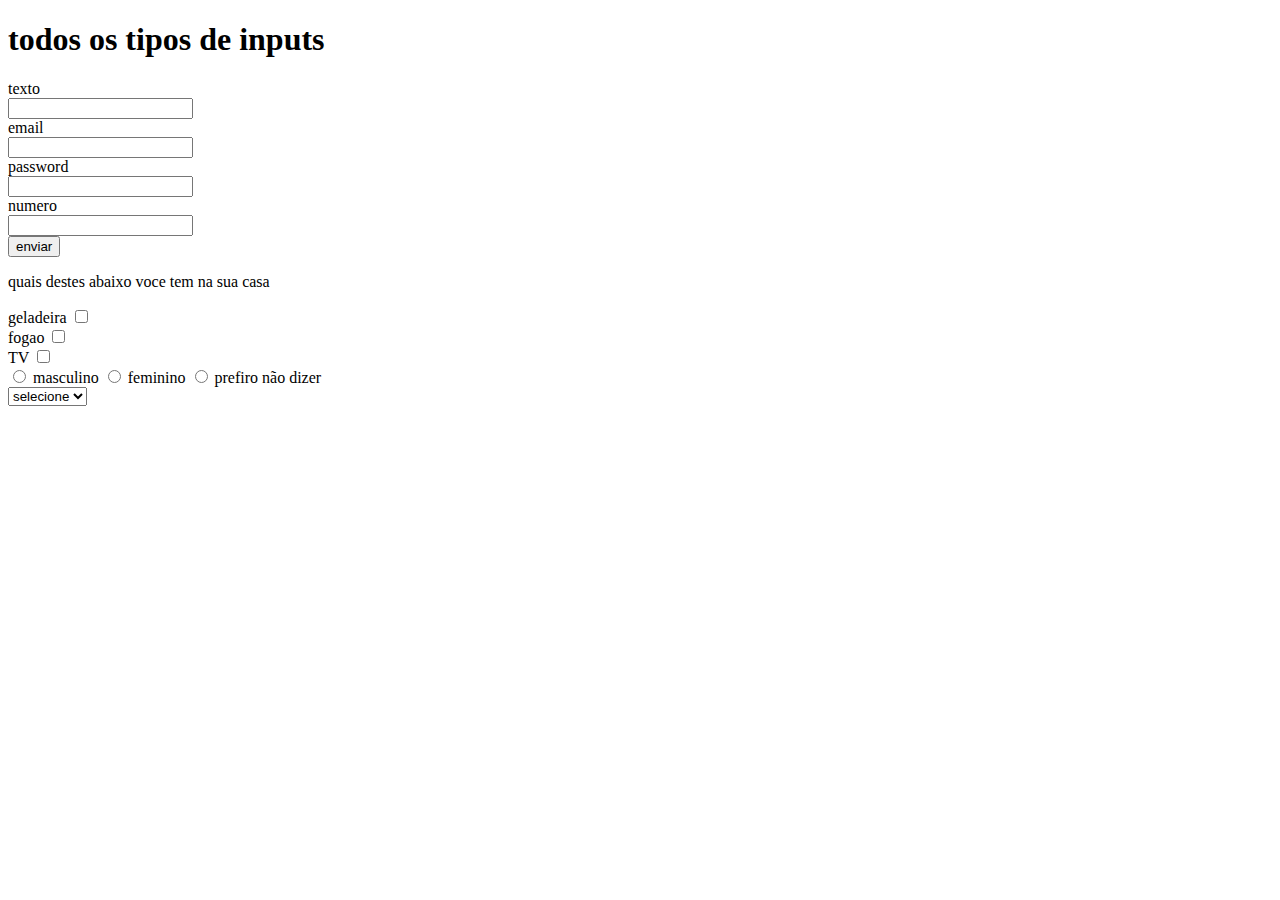
<file: teste.html>
<!DOCTYPE html>
<html lang="pt-br">
<head>
    <meta charset="UTF-8">
    <meta http-equiv="X-UA-Compatible" content="IE=edge">
    <meta name="viewport" content="width=device-width, initial-scale=1.0">
    <title>Formulario teste</title>
</head>
<body>
    <h1>todos os tipos de inputs</h1>

    <div>
      <form>
        <label for="texto">texto</label><br>
        <input id="texto" type="text" required ><br>

        <label for="email">email</label><br>
        <input type="email" id="email" required ><br>

        <label for="password">password</label><br>
        <input type="password" required ><br>

        <label for="number">numero</label><br>
        <input id="number" type="number" required ><br>

        <input type="submit" value="enviar">

        <div>
            <p>quais destes abaixo voce tem na sua casa</p>

            <label for="gela">geladeira</label>
            <input id="gela" type="checkbox"><br>
    
            <label for="fogo">fogao</label>
            <input id="fogo" type="checkbox"><br>
    
            <label for="tv">TV</label>
            <input id="tv" type="checkbox">
        </div>

        <div>
            <input id="mas" type="radio" name="sex">
            <label for="mas">masculino</label>

            <input id="fem" type="radio" name="sex">
            <label for="fem">feminino</label>

            <input id="not" type="radio" name="sex">
            <label for="not">prefiro não dizer</label>
        </div>

        <div>
            <select>
                <option value="nada" selected disabled>selecione</option>
                <option value="janeiro">janeiro</option>
                <option value="fevereiro">fevereiro</option>
                <option value="março">março</option>
                <option value="abril">abril</option>
            </select>
        </div>

      </form>
    </div>

</body>
</html>
</file>
<file: css/android.css>
@import url('https://fonts.googleapis.com/css2?family=Bebas+Neue&display=swap');

  @font-face{
    font-family: 'Android';
    src: url('../midias/fontes/idroid.otf') format(opentype);
    font-weight: normal;
}

:root {
    --cor0:#c5ebd6;
    --cor1:#83e1ad;
    --cor2:#3ddc84;
    --cor3:#2fa866;
    --cor4:#1a5c37;
    --cor5:#063d1e;

    --font-padrao: Arial, verdana, helvetica, sans-serif;
    --font-destaque: 'Bebas Neue', 'cursive';
    --font-android: 'Android', 'cursive';
}

*{
    margin: 0;
    padding: 0;
}

body{
    background-color: #c5ebd6;
    font-family: var(--font-padrao);
}

main p{
    margin: 15px 0px;
    text-align: justify;
    text-indent: 20px;
    line-height: 1.2em;
    font-size: 1.1em;
}

main strong{
    padding: 2px 6px;
    color: #2fa866;
}


main a{
    text-decoration: none;
    color: #1a5c37;
    font-weight: bold;
    background-color: #3ddc84;
}

main a:hover{
    text-decoration: underline;
    color: #2fa866;
}

header{
    background-color: var(--cor4);
    color: white;
    min-height: 150px;
    text-align: center;
    padding-top: 40px;
    background-image: linear-gradient(to bottom, var(--cor3), var(--cor4));
}

header > h1{
    font-family: var(--font-destaque);
    margin-bottom: 10px;
    font-size: 3em;
    text-shadow: 3px 2px 0px rgba(34, 31, 31, 0.603);
}

header > p{
    font-size: 1.2em;
    max-width: 500px;
    margin: auto;
}

nav{
    display: flex;
    justify-content: flex-end;
    background-color: var(--cor5);
    padding: 10px;
    box-shadow: 0px 7px 9px rgba(66, 66, 66, 0.651);
}

nav > a{
    color: #c5ebd6;
    padding: 10px;
    text-decoration: none;
    font-weight: bold;
}

nav > a:hover{
    border-radius: 3px;
    transition: 0.4s;
    color: #ffffff;
    background-color: #2fa866;
    text-decoration: underline;
}

main{
    background-color: rgb(218, 214, 214);
    min-height: 300px;
    max-width: 1000px;
    margin: auto;
    margin-bottom: 30px;
    padding: 20px;
    border-bottom-left-radius: 10px;
    border-bottom-right-radius: 10px;
    box-shadow: 0px 0px 10px rgb(136, 133, 133);
}

main h1, h2{
    font-family: var(--font-android);
}

main h1{
    color: #063d1e;
}

main h2{
    color: #1a5c37;
    background-image: linear-gradient(to right, var(--cor1), transparent);
}

main img{
    width: 100%;
}

div.video{
    margin: 0px -20px 30px -20px;
    background-color: #2fa866;
    padding: 20px;
    padding-bottom: 58%;
    position: relative;
}

div.video > iframe{
    position: absolute;
    top: 5%;
    left: 5%;
    width: 90%;
    height: 90%;
}



#pequena{
    display: block;
    width: 50%;
    margin: auto;
}

aside{
    background-color: #c5ebd6;
    border-radius: 10px;
    padding: 10px;
    box-shadow: 3px 3px 8px rgba(0, 0, 0, 0.418);
}

aside h3{
    color: white;
    padding: 8px;
    background-color: #1a5c37;
    margin: -10px -10px 0px -10px;
    border-radius: 10px 10px 0px 0px;
}

aside ul{
    columns: 2;
}

aside strong{
    color: #1a5c37;
}

footer{
    background-color: var(--cor5);
    text-align: center;
    font-size: 0.8em;
    padding: 10px;
    color: #ccc;
}

li{
    list-style-type: none;
}

abbr{
    text-decoration: underline;
}
</file>
<file: css/midsocial.css>
*{
    margin: 0;
    padding: 0;
    font-family: Arial, Helvetica, sans-serif;
}

html,body{
    height: 100vh;
    width: 100vw;
}

body{
    background-image: url(../midias/newproj-midia/fundo-madeira.jpg);
    background-repeat: no-repeat;
    background-position:top center;
}

main{
    height: 100vh;
    position: relative;
}

section#telefone{
    position: absolute;
    top: 50%;
    left: 50%;
    transform: translate(-50%, -50%);
    height: 627px;
    width: 311px;
    background: url(../midias/newproj-midia/frame-iphone.png);
    background-repeat: no-repeat;
}

iframe#tela{
    position: relative;
    top: 80px;
    left: 22px;
    height: 471px;
    width: 269px;
}

section#redes-sociais{ 
    text-align: right;
}

section#redes-sociais img{
    width: 50px;
    margin: 10px;
    border-radius: 50%;
    box-shadow: 2px 2px 4px rgba(0, 0, 0, 0.575);
    box-sizing: border-box;
}

section#redes-sociais img:hover{
    border: 2px solid rgba(255, 255, 255, 0.548);
    transform: translate(-3px, -3px);
    box-shadow: 5px 5px 10px rgba(0, 0, 0, 0.575);
}
</file>
<file: css/stilo.css>
body{
    font-family: Arial, Helvetica, sans-serif;
    background-color: gray;
}

form{
    display: flex;
    flex-direction: column;
    border: solid 2px;
    padding: 20px;
    width: 70%;
    margin: auto;
    height: 230px;
    align-items: center;
    background-color: peru;
}


input{
    display: flex;
    padding: 10px;
    flex-direction: column;
    border-radius: 20px;
    margin-bottom: 20px;
    border: none;
    background-color: peachpuff;
}

span{
    font-weight: bold;
}

#pronto{
    display: flex;
    width: 140px;
    align-items: center;
    margin: auto;
    cursor: pointer;
    font-weight: 900;
}

#pronto:hover{
    background-color: white;
    transition: 0.6s;
}
</file>
<file: css/style.css>
body{
    background-color: rgb(34, 34, 34);
    color: white;
    font-family: Arial, Helvetica, sans-serif;
    max-width: 1200px;
    margin: 0 auto;
    padding: 15px;
}

header{
    display: flex;
    flex-direction: row;
    justify-content: space-between;
    align-items: center;
}


#title{
    flex-direction: column;
    line-height: 10px;
}

li{
    display: inline-block;
    margin: 20px;
}

a{
    color: white;
}

a:hover{
    color: blueviolet;
    transition: 0.3s all;
}

#signup{
    border:solid 2px blueviolet ;
    padding: 10px;
    border-radius: 10px;
}

#signup:hover{
   color: white;
   background-color: blueviolet;
}


h1{
    font-weight: 200;
}

main{
    display: flex;
    flex-direction: row;
}

h2{
    font-size: 56px;
    line-height: 10px;
}

span{
    color: blueviolet;
}

p{
    line-height: 20px;
    max-width: 500px;
    font-size: small;
    color: #ccc;
}

form{
    display: flex;
    flex-direction: column;
    width: 70%;
}

input{
    margin-top: 20px;
    height: 20px;
    padding: 15px;
    border-radius: 20px;
    border: none;
}

form [type="submit"]{
    height: 50px;
    width: 50%;
    background-color: blueviolet;
    color: white;
    font-weight: bold;
}

form [type="submit"]:hover{
   cursor: pointer;
}
</file>
<file: css/media.css>
@media screen and (max-width: 760px){

    header{
        flex-direction: column;
    }

    main{
        flex-direction: column;
    }

    h2{
        font-size: 32px;
    }

    form{
        margin: 0 auto;
    }

    input{
        align-self: center;
    }

    img{
        display: none;
    }

    p{
        text-align: center;
    }

    span{
        margin-left: 59px;
    }

    #h2{
        margin-left: 89px;
    }
}
</file>
<file: css/proj3.css>
*{
    margin: 0;
    padding: 0;
}

#titulo{
    font-family: Arial, Helvetica, sans-serif;
    color: blueviolet;
    margin-left: 7%;
}

#subtitulo{
    font-family: Arial, Helvetica, sans-serif;
    color: blueviolet;
    margin-left: 10%;
}

fieldset{
    border: 0;
}

body{
    background-color: aliceblue;
    font-family: sans-serif;
    font-size: 1em;
    color: #59429d;
    margin-left: 36%;
    margin-top: 2%;
    justify-content: center;
}

input, select, textarea, button{
    border-radius: 5px;
}

.campo{
    margin-bottom: 1em;
}

.campo label{
    margin-bottom: 0.2em;
    color: #59429d;
    display: block;
}

fieldset .grupo .campo{
    float: left;
    margin-right: 1em;
}

.campo input[type="text"], .campo input[type="email"], .campo select, .campo textarea{
    padding: 0.2em;
    border: 1px solid #59429d;
    box-shadow: 2px 2px 2px rgb(0,0,0,0.2);
}

.campo select option{
    padding-right: 1em;
}

.campo input:focus, select:focus, .campo textarea:focus{
    background-color: antiquewhite;
}
.botao{
    font-size: 1.2em;
    background:#59429d;
    border: 0;
    margin-bottom: 1em;
    color: aliceblue;
    padding: 0.2em 0.6em;
    box-shadow: 2px 2px 2px rgb(0,0,0,0.2);
    text-shadow: 1px 1px 1px rgb(0,0,0,0.2);
    position: absolute;
    top: 90%;
    left: 50%;
    margin-right: -58%;
    transform: translate(-50%, -50%);
}

.botao:hover{
    background-color: #ccbbff;
    box-shadow: inset 2px 2px 2px rgb(0,0,0,0.2);
    text-shadow: none;
}

#check{
    display: inline-block;
}
</file>
<file: css/proj4.css>
body{
   font-family: Arial, Helvetica, sans-serif;
   background-image: linear-gradient(to right, rgb(20, 147, 220), rgb(17, 54, 71));
}

.box{
    position: absolute;
    top: 7%;
    left: 30%;
    transform: translate(-50% -50%);
    background-color: rgba(0,0,0,0.6);
    padding: 15px;
    border-radius: 15px;
    width: 30%;
    color: white;
}

fieldset{
    border: 3px solid dodgerblue;
}

legend{
    border: 1px solid dodgerblue;
    padding: 10px;
    text-align: center;
    background-color: dodgerblue;
    border-radius: 8px;
}

.inputbox{
    position: relative;
}

.inputuser{
   background: none;
   border: none;
   border-bottom: 1px solid white; 
   outline: none;
   color: white;
   font-size: 15px;
   width: 100%;
   letter-spacing: 2px;
}

.labelinput{
    position: absolute;
    top: 0px;
    left: 0px;
    pointer-events: none;
    transition: .5s;
}

.inputuser:focus ~ .labelinput,
.inputuser:valid~.labelinput{
    top: -20px;
    font-size: 12px;
    color: dodgerblue;
}

#data-nascimento{
    border: none;
    padding: 8px;
    border-radius: 10px;
    outline: none;
}

#submit{
    font-weight: bold;
    cursor: pointer;
    font-size: 18px;
    color: white;
    padding: 10px;
    border: none;
    border-radius: 10px;
    width: 100%;
    background-image: linear-gradient(to right, rgb(0, 92, 194), rgb(90, 20, 220));
}#submit:hover{
    background-image: linear-gradient(to right, rgb(0, 80, 172), rgb(80, 19, 195));  
}
</file>
<file: css/projcordel.css>
@import url('https://fonts.googleapis.com/css2?family=Bebas+Neue&family=Passion+One&family=Sriracha&display=swap');
@import url('https://fonts.googleapis.com/css2?family=Sriracha&display=swap');


*{
    font-size: 1em;
    margin: 0;
    padding: 0;
}

:root{
    --fonte1: Verdana, Geneva, Tahoma, sans-serif;
    --fonte2: 'Passion One', cursive;
    --fonte3: 'Sriracha', cursive;
}

html, body{
    font-family: var(--fonte1);
    min-height: 100vh;
    background-color: darkgray;
}

header{
    background-color: black;
    color: white;
    text-align: center;
}

header > h1{
    font-family: var(--fonte2);
    padding-top: 50px;
    font-variant: small-caps;
    font-size: 4em;
}

header > p{
    padding-bottom: 50px;
}

a{
    color: white;
    text-decoration: none;
    font-weight: bolder;
}

a:hover{
    text-decoration: underline;
}

section{
    font-size: 2em;
    padding-top: 10vh;
    padding-bottom: 10vh;
    line-height: 2em;
    padding-left: 30px;
    font-family: var(--fonte3);
}

section > p{
    padding-bottom: 2em;
}

section.normal{
    background-color: white;
    color: black;
}

section.imagem{
    background-color: rgb(51, 51, 51);
    color: white;
    box-shadow: inset 6px 6px 13px 0px rgba(0, 0, 0, 0.479);
    background-size: cover;
    background-attachment: fixed;
}

section.imagem > p{
    display: inline-block;
    padding: 5px;
    background-color: rgba(0, 0, 0, 0.507);
    text-shadow: 2px 1px 0px black;
}

section#img{
    background-image: url(../midias/background001.jpg);
    background-position: right center;
}

section#img02{
    background-image: url(../midias/background002.jpg);
}

footer{
    background-color: black;
    color: white;
    text-align: center;
    padding: 10px;
}
</file>
<file: css/temp.css>
body{
    font-family: Arial, Helvetica, sans-serif;
    background-color: rgb(255, 249, 249);
}


h1,p{
    text-align: center;
}

h1{
    padding-top: 25px;
}

hr{
    width: 93%;
}

p{
    letter-spacing: 1px;
    font-weight: bold;
    color: rgb(112, 110, 110);
    
}

div.oi{
    box-shadow: -2px -2px 5px rgba(51, 50, 50, 0.123);
    margin-left: 250px;
    width: 800px;
    height: 500px;
    background-color: white;
}

input.one{
    outline: none;
    width: 90%;
    padding: 10px;
    margin-left: 30px;
}


span.one{
    margin-left: 30px;
    font-weight: 500;
    font-size: 1.1em;
}



.two{
    margin-left: 29px;
}

.vira{
    margin-top: 20px;
}

input[type="submit"]{
    margin-left: 300px;
    margin-top: 20px;
    padding: 14px;
    width: 130px;
    background-color: rgb(32, 32, 32);
    color: white;
    border-radius: 5px;
    font-weight: bold;
    font-size: 0.9em;
    cursor: pointer;
    border: none;
}

input[type="submit"]:hover{
    color: black;
    background-image: linear-gradient(95deg,antiquewhite, rgb(211, 170, 108) );
    box-shadow: 2px 3px 8px gray;
    transition: 0.4s;
    
}
</file>
<file: css/testando.css>
*{
    /*height: 100%;*/
    font-family: Arial, Helvetica, sans-serif;
}

body{
    background-image: linear-gradient(to right, dodgerblue, lightblue);
}

main{
    box-shadow: 5px 5px 15px black;
    border-radius: 15px;
    background-color: #e9e9e9;
    width: 600px;
    padding: 10px;
    margin: auto;
    line-height: 16px;
}

h1{
    cursor: pointer;
    color: rgb(10, 156, 10);
    text-align: center;
    text-shadow: 1px 2px 2px rgba(5, 26, 7, 0.582);
}

h2{
    color: dodgerblue;
}

p{
    text-align: justify;
}

h1::after{
    content: "<";
}

h1::before{
    content: ">";
}

h1:active{
    color: chartreuse;
}
</file>
